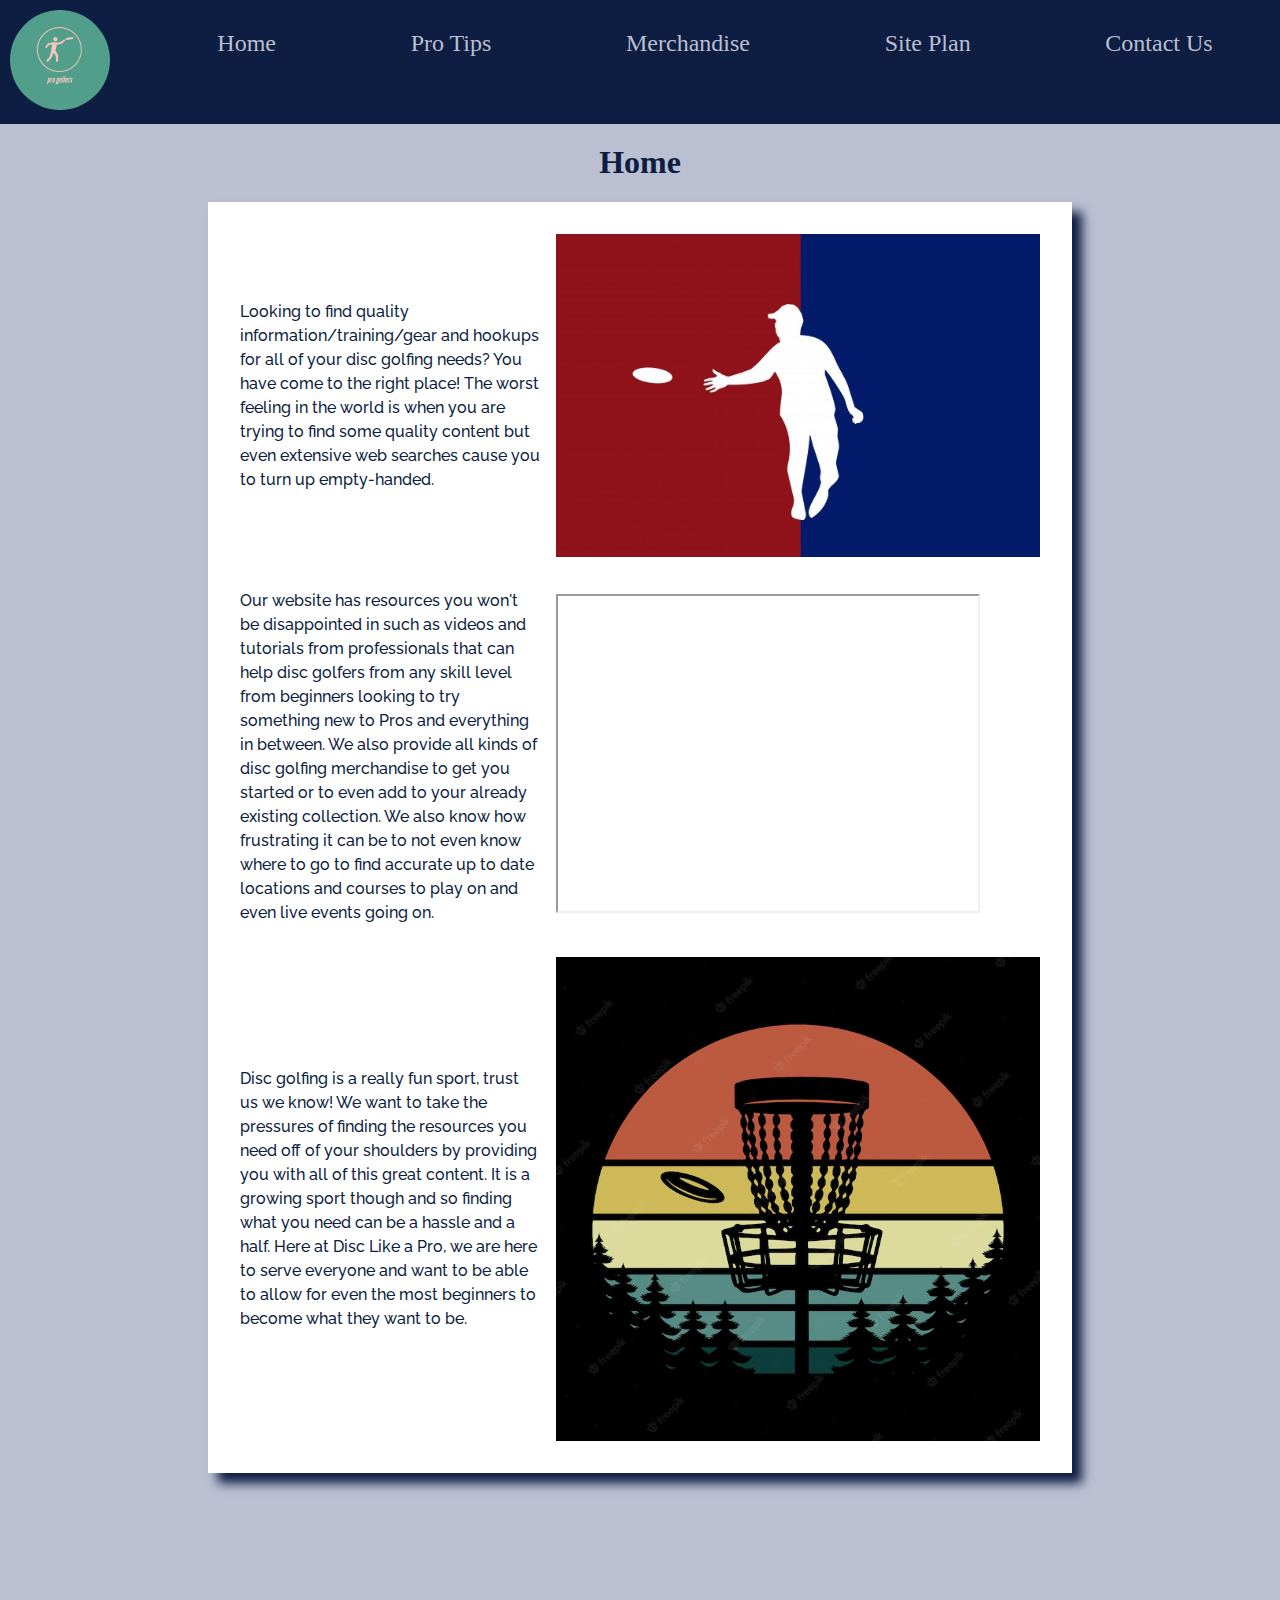
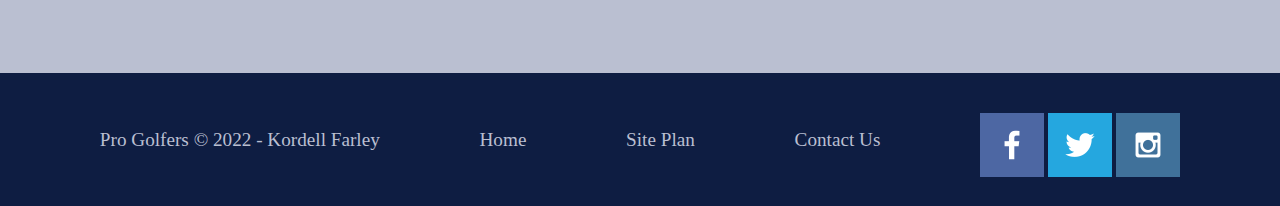
<file: index.html>
<!DOCTYPE html>
<html lang="en">
<head>
    <meta charset="UTF-8">
    <meta http-equiv="X-UA-Compatible" content="IE=edge">
    <meta name="viewport" content="width=device-width, initial-scale=1.0">
    <title>Home</title>
    <link rel="stylesheet" href="styles/styles.css">
</head>
<body>
    <div id="content"></div>
    <header>
        <a id="logo-link" href="index.html">
            <img class="logo" src="images/progolfers-logos.jpeg" alt="Pro Golfers Logo">
        </a>
        <nav>
            <a href="index.html">Home</a>
            <a href="protips.html">Pro Tips</a>
            <a href="merchandise.html">Merchandise</a>
            <a href="site_plan.html">Site Plan</a>
            <a href="contactus.html">Contact Us</a>
        </nav>
    </header>
    <main class="home-grid">
        <section><h1 class="home-title">Home</h1></section>
        <section class="msg">
            <p>Looking to find quality information/training/gear and hookups for all of your disc golfing needs? You have come to the right place!
            The worst feeling in the world is when you are trying to find some quality content but even extensive web searches cause you to turn up empty-handed.
            </p>
            <img class="card-img" src="images/frisbee-golf.jpeg" alt="disc logo">
            <p>Our website has resources you won't be disappointed in such as videos and tutorials from professionals that can help disc golfers from any skill level from beginners looking to try something new to Pros and everything in between.
            We also provide all kinds of disc golfing merchandise to get you started or to even add to your already existing collection. We also know how frustrating it can be to not even know where to go to find accurate up to date locations and courses to play on and even live events going on.
            </p>
            <div>
                <iframe width="420" height="315" src="https://www.youtube.com/embed/DXTVIwOQG2M" title="Youtube video player" allow="accelerometer; autoplay; clipboard-write; encrypted-media; gyroscope; picture-in-picture" allowfullscreen></iframe>
            </div>
            <p>Disc golfing is a really fun sport, trust us we know! We want to take the pressures of finding the resources you need off of your shoulders by providing you with all of this great content.
            It is a growing sport though and so finding what you need can be a hassle and a half. Here at Disc Like a Pro, we are here to serve everyone and want to be able to allow for even the most beginners to become what they want to be.
            </p>
            <img class="card-img" src="images/disc-golf-player-funny-disc-golf-retro-vintage-tshirt-design_594005-967.webp" alt=" disc logo2">
        </section>
    </main>
    <footer>
        <p>Pro Golfers &copy; 2022 - Kordell Farley</p>
        <p><a href="index.html">Home</a></p>
        <p><a href="site_plan.html">Site Plan</a></p>
        <p><a href="contactus.html">Contact Us</a></p>
        <div class="socialmedia">
            <a href="https://facebook.com" target="_blank">
                <img src="images/facebook.png" alt="fb icon">
            </a>
            <a href="https://twitter.com" target="_blank">
                <img src="images/twitter.png" alt="twitter icon">
            </a>
            <a href="https://instagram.com" target="_blank">
                <img src="images/instagram.png" alt="instagram icon">
            </a>
        </div>
    </footer>
</body>
</html>
</file>
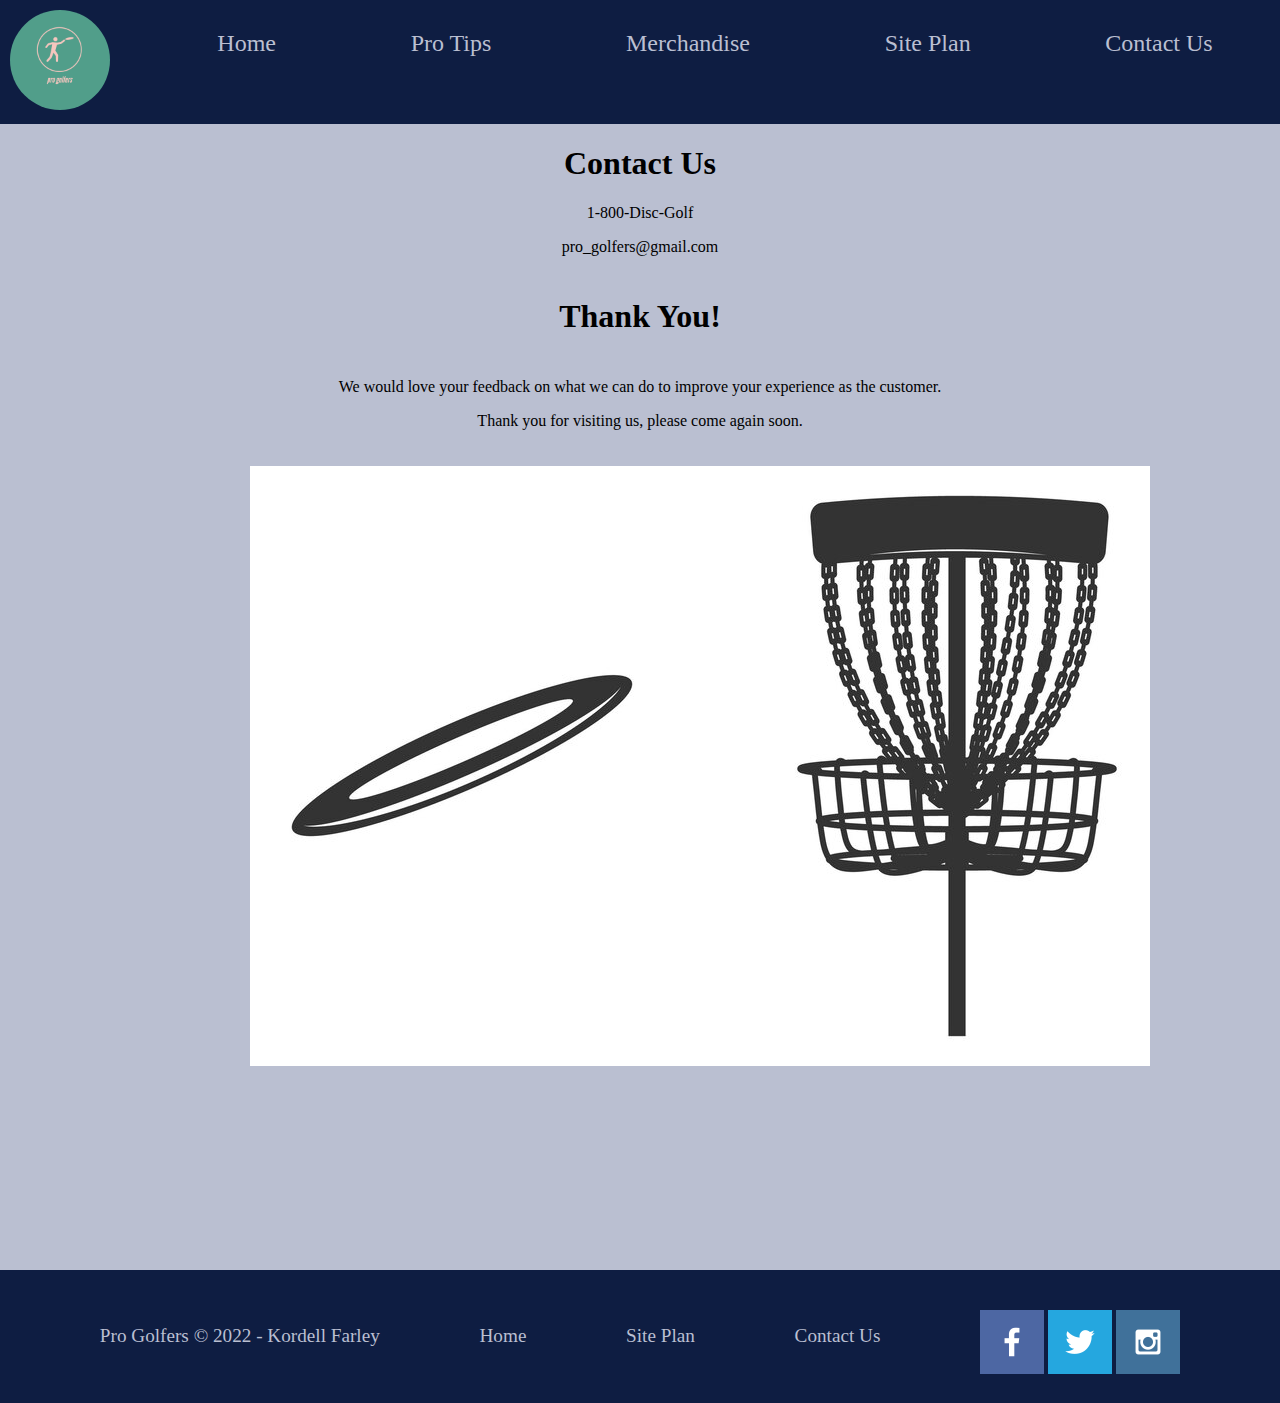
<file: contactus.html>
<!DOCTYPE html>
<html lang="en">
<head>
    <meta charset="UTF-8">
    <meta http-equiv="X-UA-Compatible" content="IE=edge">
    <meta name="viewport" content="width=device-width, initial-scale=1.0">
    <title>Contact Us</title>
    <link rel="stylesheet" href="styles/styles.css">
</head>
<body>
    <div id="content"></div>
    <header>
        <a id="logo-link" href="index.html">
            <img class="logo" src="images/progolfers-logos.jpeg" alt="Pro Golfers Logo">
        </a>
        <nav>
            <a href="index.html">Home</a>
            <a href="protips.html">Pro Tips</a>
            <a href="merchandise.html">Merchandise</a>
            <a href="site_plan.html">Site Plan</a>
            <a href="contactus.html">Contact Us</a>
        </nav>
    </header>
    <main>
        <div>
        <section class="contact">
            <h1>Contact Us</h1>
            <p>1-800-Disc-Golf</p>
            <p>pro_golfers@gmail.com</p>
        </section>
        </div>
        <div>
        <h4>Thank You!</h4>
        <p class="p5">We would love your feedback on what we can do to improve your experience as the customer.</p>
        <p class="p6">Thank you for visiting us, please come again soon.</p>
        </div>
        <div>
            <img class="card-img5" src="images/disc-golf-silhouette-vector-illustration_644416-697.jpeg" alt="pic">
        </div>


    </main>
    <footer>
        <p>Pro Golfers &copy; 2022 - Kordell Farley</p>
        <p><a href="index.html">Home</a></p>
        <p><a href="site_plan.html">Site Plan</a></p>
        <p><a href="contactus.html">Contact Us</a></p>
        <div class="socialmedia">
            <a href="https://facebook.com" target="_blank">
                <img src="images/facebook.png" alt="fb icon">
            </a>
            <a href="https://twitter.com" target="_blank">
                <img src="images/twitter.png" alt="twitter icon">
            </a>
            <a href="https://instagram.com" target="_blank">
                <img src="images/instagram.png" alt="instagram icon">
            </a>
        </div>
    </footer>
</body>
</html>
</file>
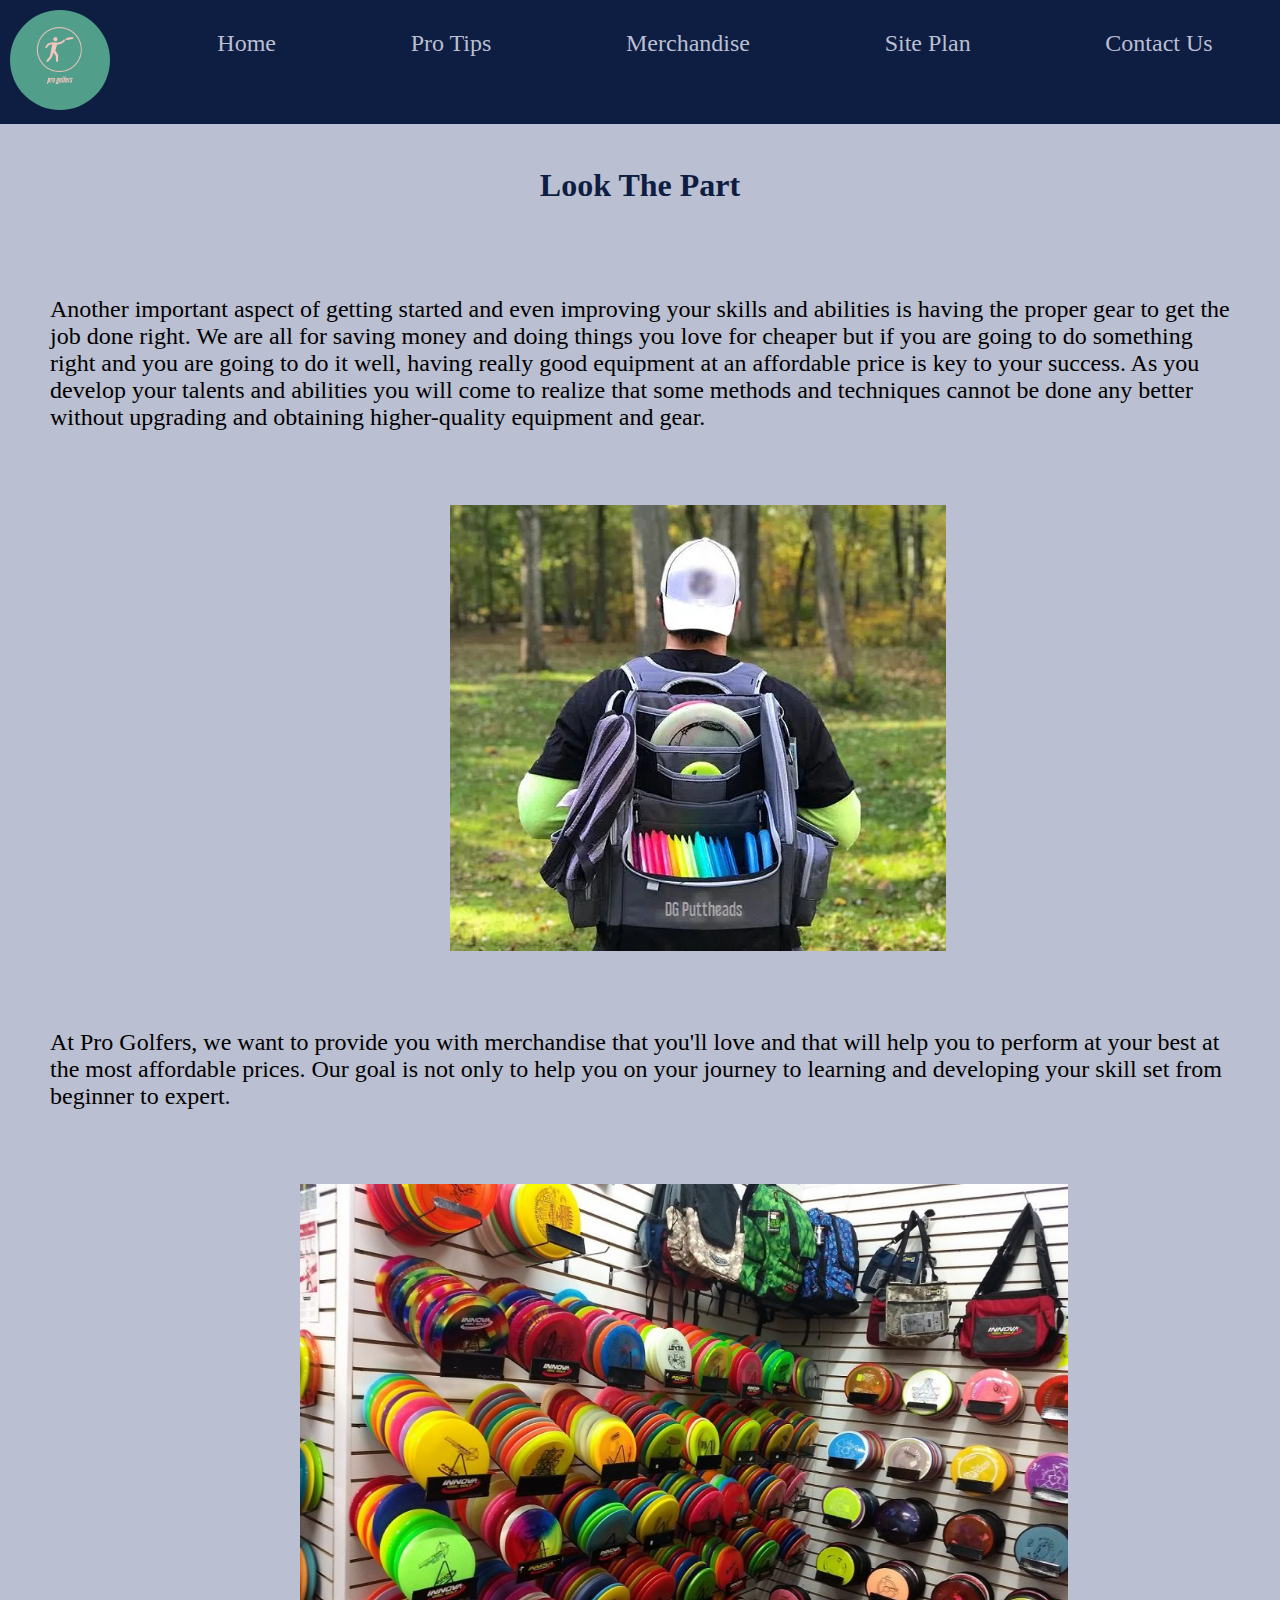
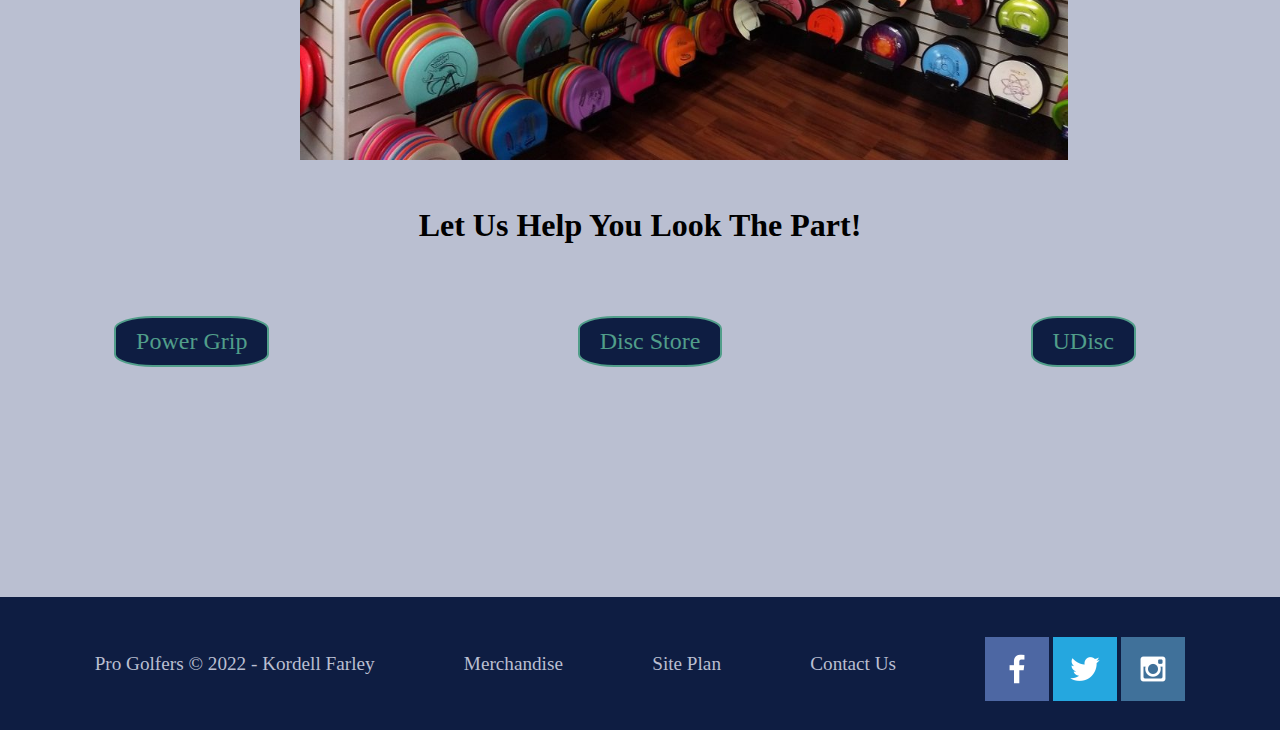
<file: merchandise.html>
<!DOCTYPE html>
<html lang="en">
<head>
    <meta charset="UTF-8">
    <meta http-equiv="X-UA-Compatible" content="IE=edge">
    <meta name="viewport" content="width=device-width, initial-scale=1.0">
    <title>Look The Part</title>
    <link rel="stylesheet" href="styles/styles.css">
</head>
<body>
    <div id="content"></div>
    <header>
        <a id="logo-link" href="index.html">
            <img class="logo" src="images/progolfers-logos.jpeg" alt="Pro Golfers Logo">
        </a>
        <nav>
            <a href="index.html">Home</a>
            <a href="protips.html">Pro Tips</a>
            <a href="merchandise.html">Merchandise</a>
            <a href="site_plan.html">Site Plan</a>
            <a href="contactus.html">Contact Us</a>
        </nav>
    </header>
    <main>
        <section>
            <h4 class="p3-title">Look The Part</h4>
        </section>
        <div>
            <section>
                <p class="p3">Another important aspect of getting started and even improving your skills and abilities is having the proper gear to get the job done right. We are all for saving money and doing things you love for cheaper but if you are going to do something right and you are going to do it well, having really good equipment at an affordable price is key to your success. As you develop your talents and abilities you will come to realize that some methods and techniques cannot be done any better without upgrading and obtaining higher-quality equipment and gear.

                </p>
                <img class="card-img3" src="images/Disc-Golf-Starter-Set.webp" alt="starter set">
            </section>
        </div>
        <div>
            <section>
                <p class="p4">At Pro Golfers, we want to provide you with merchandise that you'll love and that will help you to perform at your best at the most affordable prices. Our goal is not only to help you on your journey to learning and developing your skill set from beginner to expert.

                </p>
                <img class="card-img4" src="images/Disc-Golf-Image-1024x768.jpeg" alt="">
            </section>
        </div>
        <div>
            <section>
                <h4>Let Us Help You Look The Part!</h4>
                <nav>
                <a class="l1" href="https://powergripusa.com/?utm_term=best%20disk%20golf%20discs&utm_campaign=Awareness+Campaign+2022&utm_source=adwords&utm_medium=ppc&hsa_acc=4941756456&hsa_cam=18011786319&hsa_grp=139537530709&hsa_ad=615977104306&hsa_src=g&hsa_tgt=kwd-322710652994&hsa_kw=best%20disk%20golf%20discs&hsa_mt=b&hsa_net=adwords&hsa_ver=3&gclid=CjwKCAiAmuKbBhA2EiwAxQnt71b0TbPv1zXKhNcJWcSFfOrC6Bp1UR9J5SBzIZ8cy1NBN14VXKIRzxoCOMUQAvD_BwE">Power Grip</a>
                <a class="l2" href="https://www.discstore.com/discgolf">Disc Store</a>
                <a class="l3" href="https://udisc.com/blog/post/best-disc-golf-gift-ideas">UDisc</a>
                </nav>
                
            </section>
        </div>
    </main>
    <footer>
        <p>Pro Golfers &copy; 2022 - Kordell Farley</p>
        <p><a href="merchandise.html">Merchandise</a></p>
        <p><a href="site_plan.html">Site Plan</a></p>
        <p><a href="contactus.html">Contact Us</a></p>
        <div class="socialmedia">
            <a href="https://facebook.com" target="_blank">
                <img src="images/facebook.png" alt="fb icon">
            </a>
            <a href="https://twitter.com" target="_blank">
                <img src="images/twitter.png" alt="twitter icon">
            </a>
            <a href="https://instagram.com" target="_blank">
                <img src="images/instagram.png" alt="instagram icon">
            </a>
        </div>
    </footer>
</body>
</html>
</file>
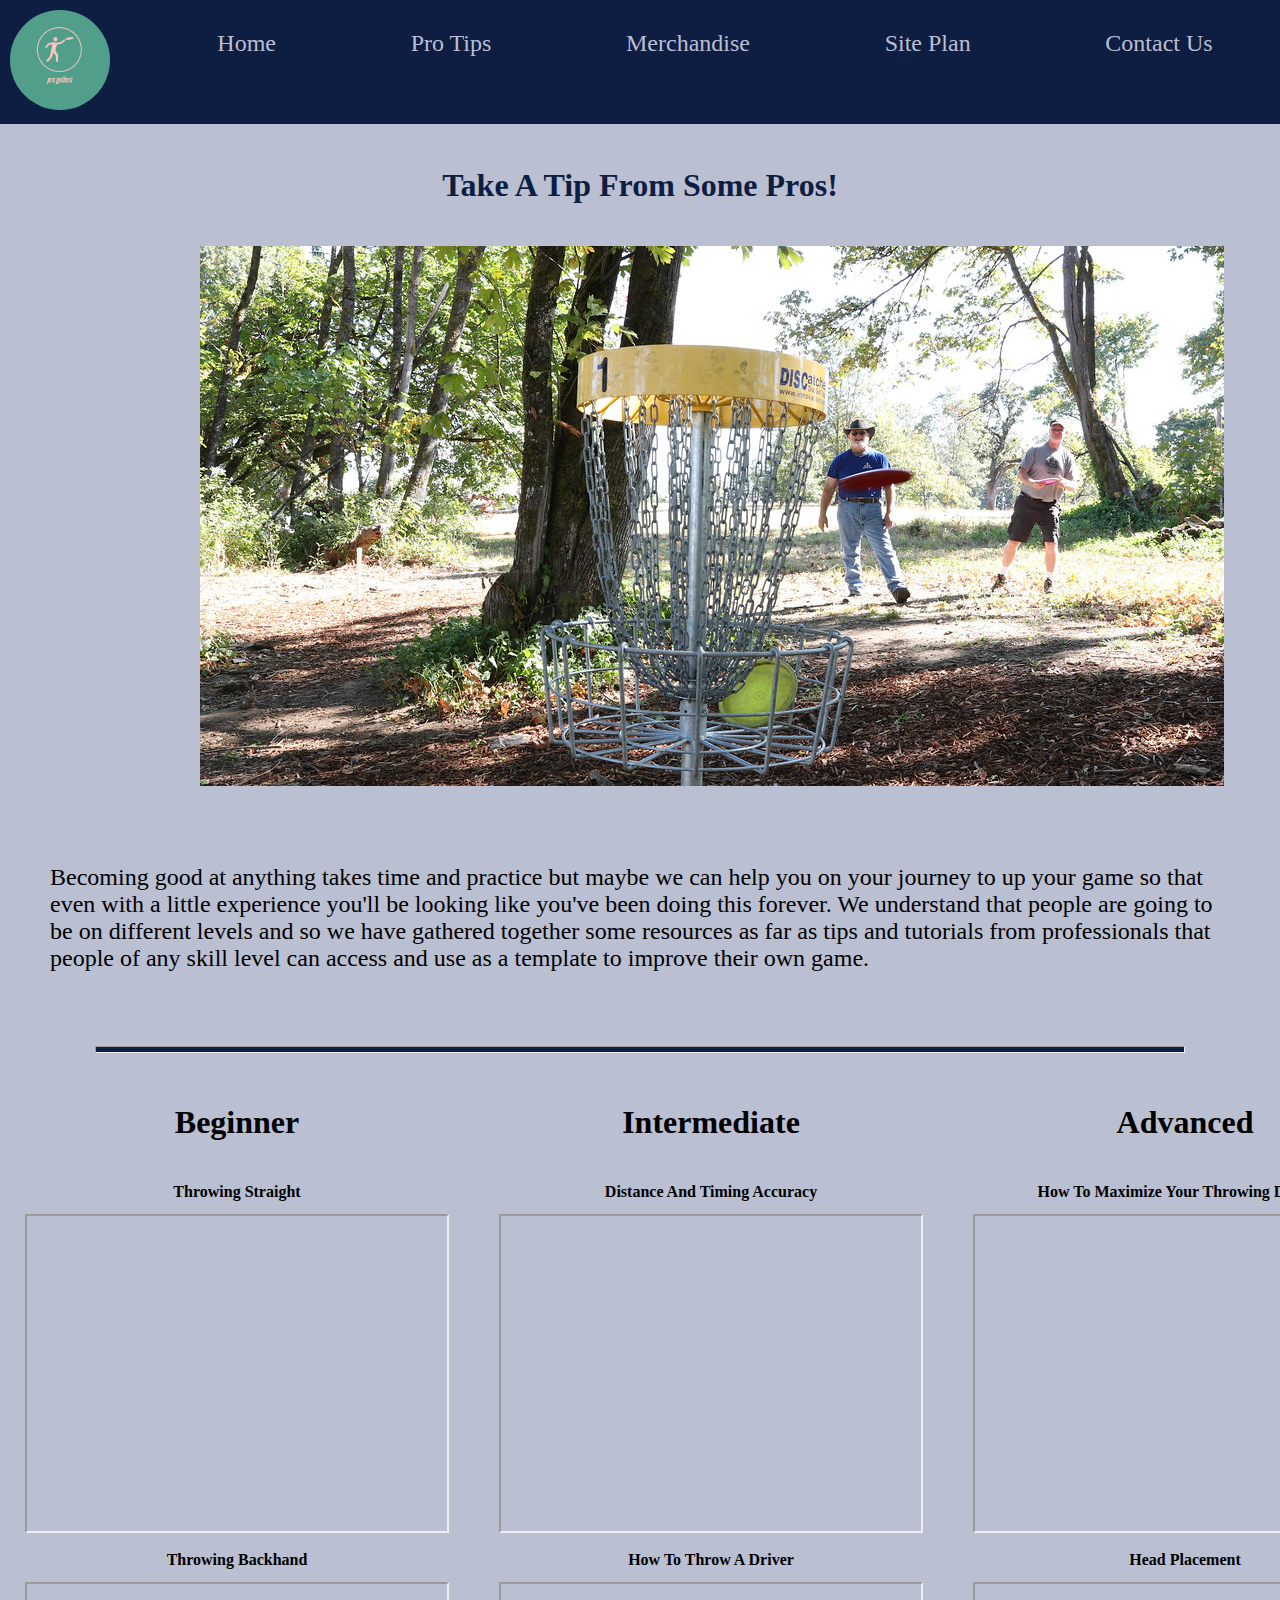
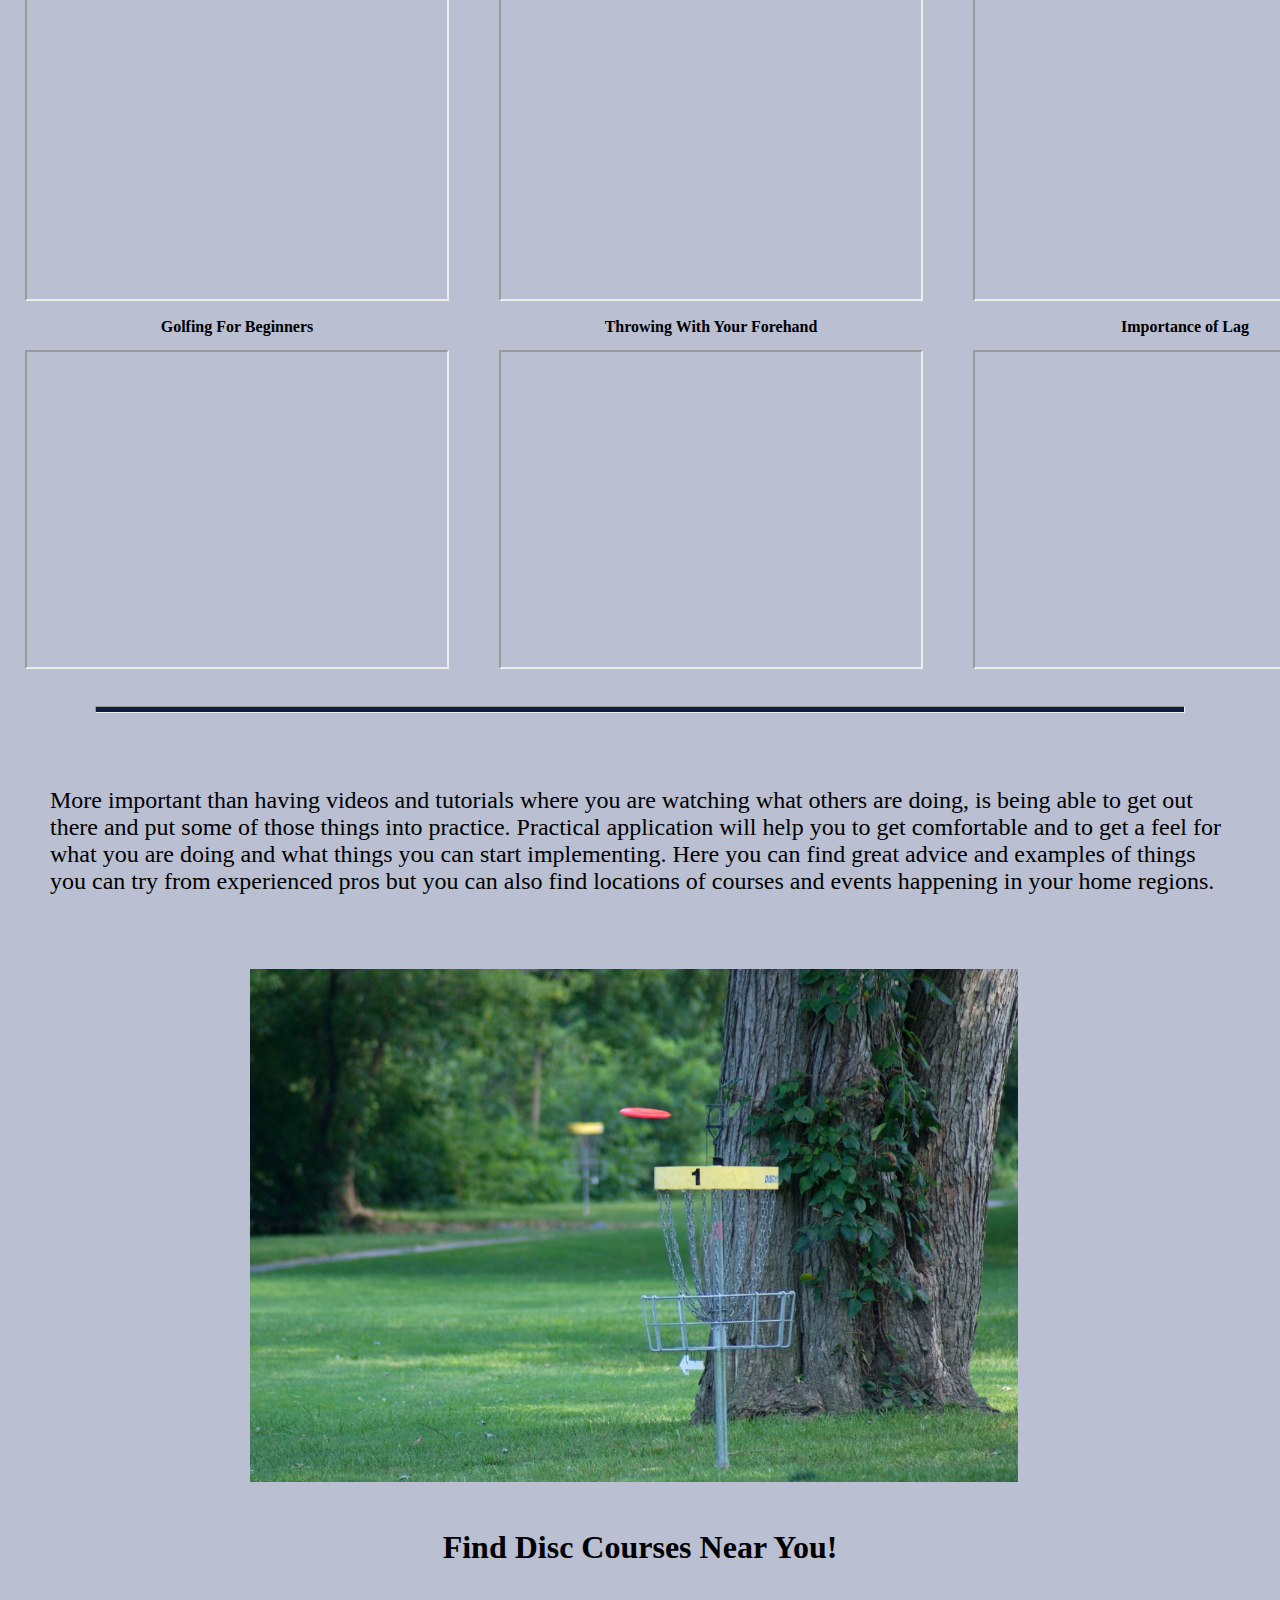
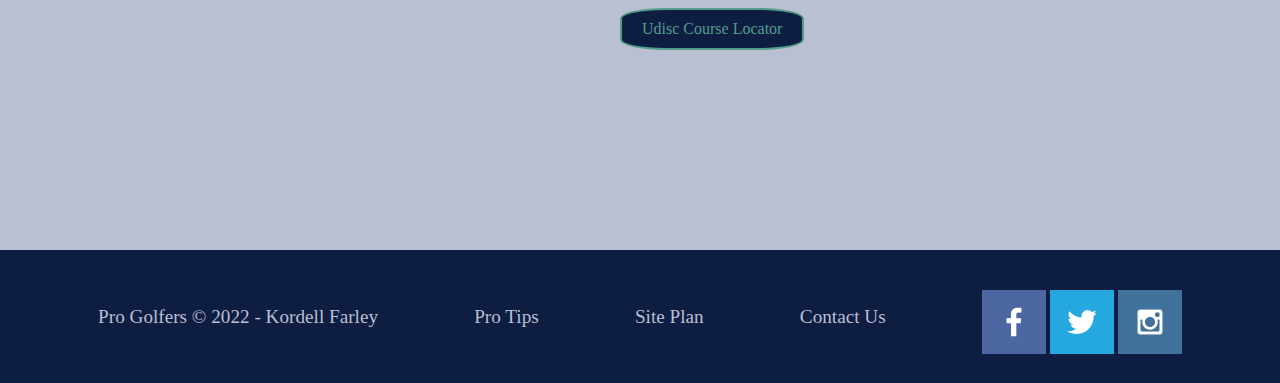
<file: protips.html>
<!DOCTYPE html>
<html lang="en">
<head>
    <meta charset="UTF-8">
    <meta http-equiv="X-UA-Compatible" content="IE=edge">
    <meta name="viewport" content="width=device-width, initial-scale=1.0">
    <title>Pro Tips</title>
    <link rel="stylesheet" href="styles/styles.css">
</head>
<body>
    <div id="content"></div>
    <header>
        <a id="logo-link" href="index.html">
            <img class="logo" src="images/progolfers-logos.jpeg" alt="Pro Golfers Logo">
        </a>
        <nav>
            <a href="index.html">Home</a>
            <a href="protips.html">Pro Tips</a>
            <a href="merchandise.html">Merchandise</a>
            <a href="site_plan.html">Site Plan</a>
            <a href="contactus.html">Contact Us</a>
        </nav>
    </header>
    <div>
        <h4 class="p2-title">Take A Tip From Some Pros!</h4>
    </div>
    <main>
        <div>
            <img class="card-img1" src="images/36865015373_c35010e5f7_b.jpeg" alt="liveshot1">
        </div>
        <div>
        <section>
            <p class="p1">Becoming good at anything takes time and practice but maybe we can help you on your journey to up your game so that even with a little experience you'll be looking like you've been doing this forever.

                We understand that people are going to be on different levels and so we have gathered together some resources as far as tips and tutorials from professionals that people of any skill level can access and use as a template to improve their own game.    
            </p>
        </section>
        </div>
        <hr>
        <div class="p2-grid">
        <div>
        <section class="s1">
            <h4>Beginner</h4>
            <h2>Throwing Straight</h2>
            <div class="v1"><iframe width="420" height="315" src="https://www.youtube.com/embed/RiuyaSCaUQU" title="Youtube video player" allow="accelerometer; autoplay; clipboard-write; encrypted-media; gyroscope; picture-in-picture" allowfullscreen></iframe></div>
            <h2>Throwing Backhand</h2>
            <div class="v2"><iframe width="420" height="315" src="https://www.youtube.com/embed/RgVGkgnBxuM" title="Youtube video player" allow="accelerometer; autoplay; clipboard-write; encrypted-media; gyroscope; picture-in-picture" allowfullscreen></iframe></div>
            <h2>Golfing For Beginners</h2>
            <div class="v3"><iframe width="420" height="315" src="https://www.youtube.com/embed/T7Buk1Hn8jM" title="Youtube video player" allow="accelerometer; autoplay; clipboard-write; encrypted-media; gyroscope; picture-in-picture" allowfullscreen></iframe></div>
        </section>
        </div>
        <div>
        <section class="s2">
            <h4>Intermediate</h4>
            <h2>Distance And Timing Accuracy</h2>
            <div><iframe width="420" height="315" src="https://www.youtube.com/embed/5ODXZseiUCs" title="Youtube video player" allow="accelerometer; autoplay; clipboard-write; encrypted-media; gyroscope; picture-in-picture" allowfullscreen></iframe></div>
            <h2>How To Throw A Driver</h2>
            <div><iframe width="420" height="315" src="https://www.youtube.com/embed/1SRa1hc8NAI" title="Youtube video player" allow="accelerometer; autoplay; clipboard-write; encrypted-media; gyroscope; picture-in-picture" allowfullscreen></iframe></div>
            <h2>Throwing With Your Forehand</h2>
            <div><iframe width="420" height="315" src="https://www.youtube.com/embed/wK0x5t36XMU" title="Youtube video player" allow="accelerometer; autoplay; clipboard-write; encrypted-media; gyroscope; picture-in-picture" allowfullscreen></iframe></div>
        </section>
        </div>
        <div>
        <section class="s3">
            <h4>Advanced</h4>
            <h2>How To Maximize Your Throwing Distance</h2>
            <div><iframe width="420" height="315" src="https://www.youtube.com/embed/pay_pKkjG10" title="Youtube video player" allow="accelerometer; autoplay; clipboard-write; encrypted-media; gyroscope; picture-in-picture" allowfullscreen></iframe></div>
            <h2>Head Placement</h2>
            <div><iframe width="420" height="315" src="https://www.youtube.com/embed/Yv7YvbxcQy8" title="Youtube video player" allow="accelerometer; autoplay; clipboard-write; encrypted-media; gyroscope; picture-in-picture" allowfullscreen></iframe></div>
            <h2>Importance of Lag</h2>
            <div><iframe width="420" height="315" src="https://www.youtube.com/embed/YeJnabM2PFY" title="Youtube video player" allow="accelerometer; autoplay; clipboard-write; encrypted-media; gyroscope; picture-in-picture" allowfullscreen></iframe></div>
        </section>
        </div>
        </div>
        <hr>
        <div>
            <section>
                <div>
                    <p class="p2">More important than having videos and tutorials where you are watching what others are doing, is being able to get out there and put some of those things into practice. Practical application will help you to get comfortable and to get a feel for what
        
                        you are doing and what things you can start implementing. Here you can find great advice and examples of things you can try from experienced pros but you can also find locations of courses and events happening in your home regions.
                        
                    </p>
                </div>
            </section>
        </div>
        <div>
            <img class="card-img2" src="images//Creekside_Disc_Golf_-_1023296199.jpeg" alt="loveshot2">
        </div>
        <div>
            <section>
                <h4>Find Disc Courses Near You!</h4>
                <a class="course-locator" href="https://udisc.com/courses">Udisc Course Locator</a>
            </section>
        </div>
        

    </main>
    <footer>
        <p>Pro Golfers &copy; 2022 - Kordell Farley</p>
        <p><a href="protips.html">Pro Tips</a></p>
        <p><a href="site_plan.html">Site Plan</a></p>
        <p><a href="contactus.html">Contact Us</a></p>
        <div class="socialmedia">
            <a href="https://facebook.com" target="_blank">
                <img src="images/facebook.png" alt="fb icon">
            </a>
            <a href="https://twitter.com" target="_blank">
                <img src="images/twitter.png" alt="twitter icon">
            </a>
            <a href="https://instagram.com" target="_blank">
                <img src="images/instagram.png" alt="instagram icon">
            </a>
        </div>
    </footer>
</body>
</html>
</file>
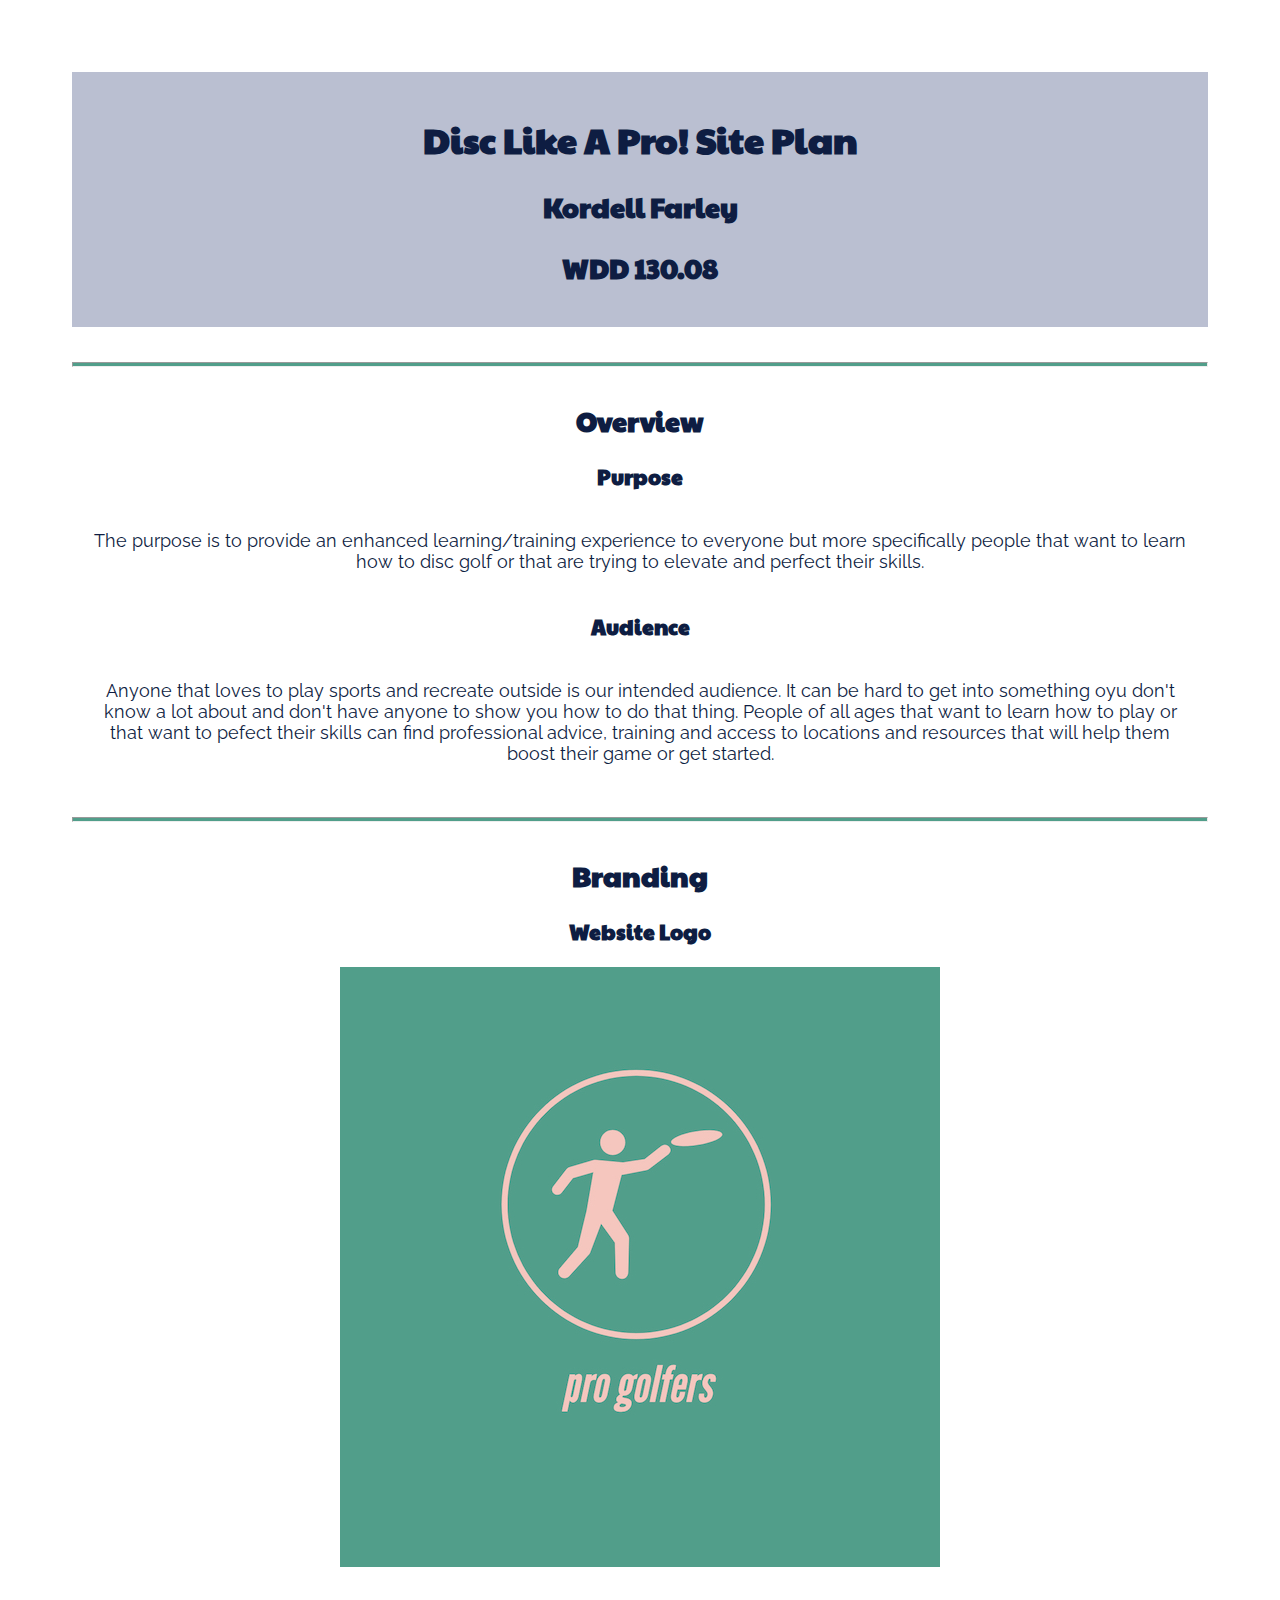
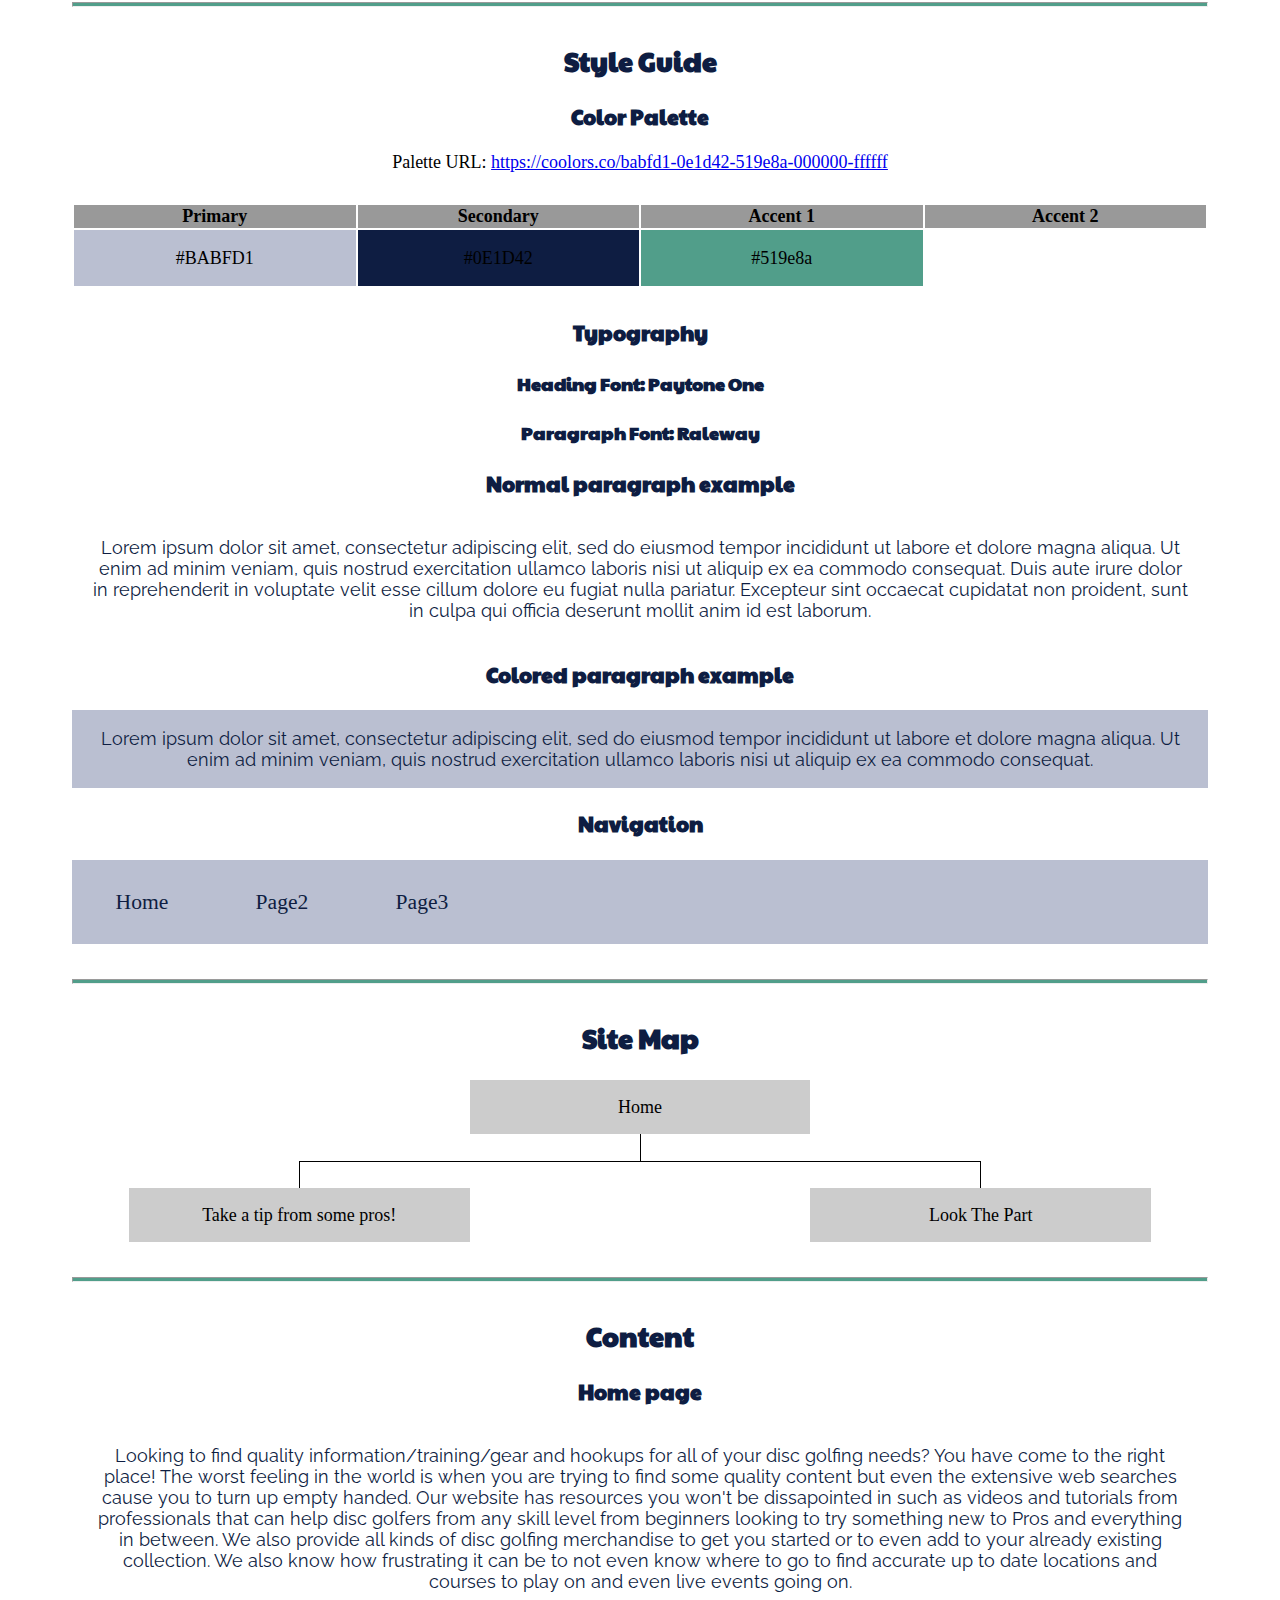
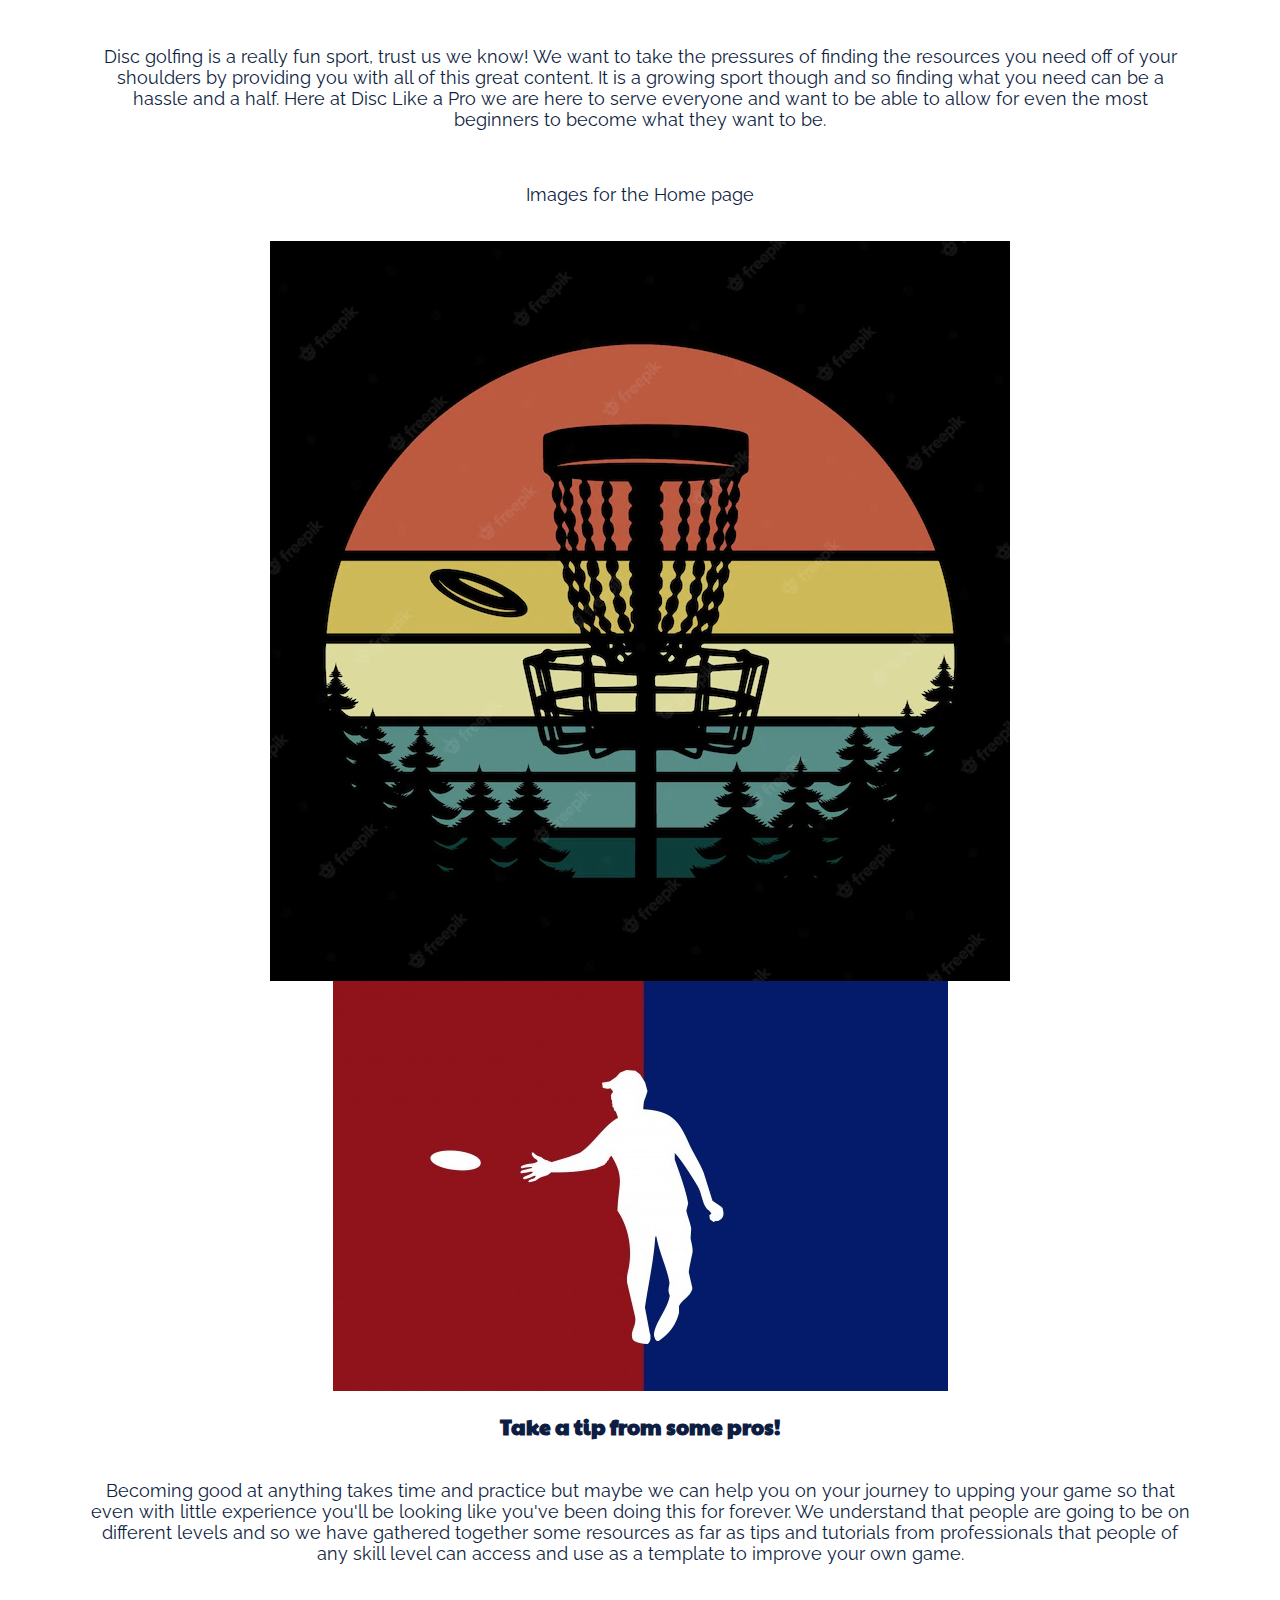
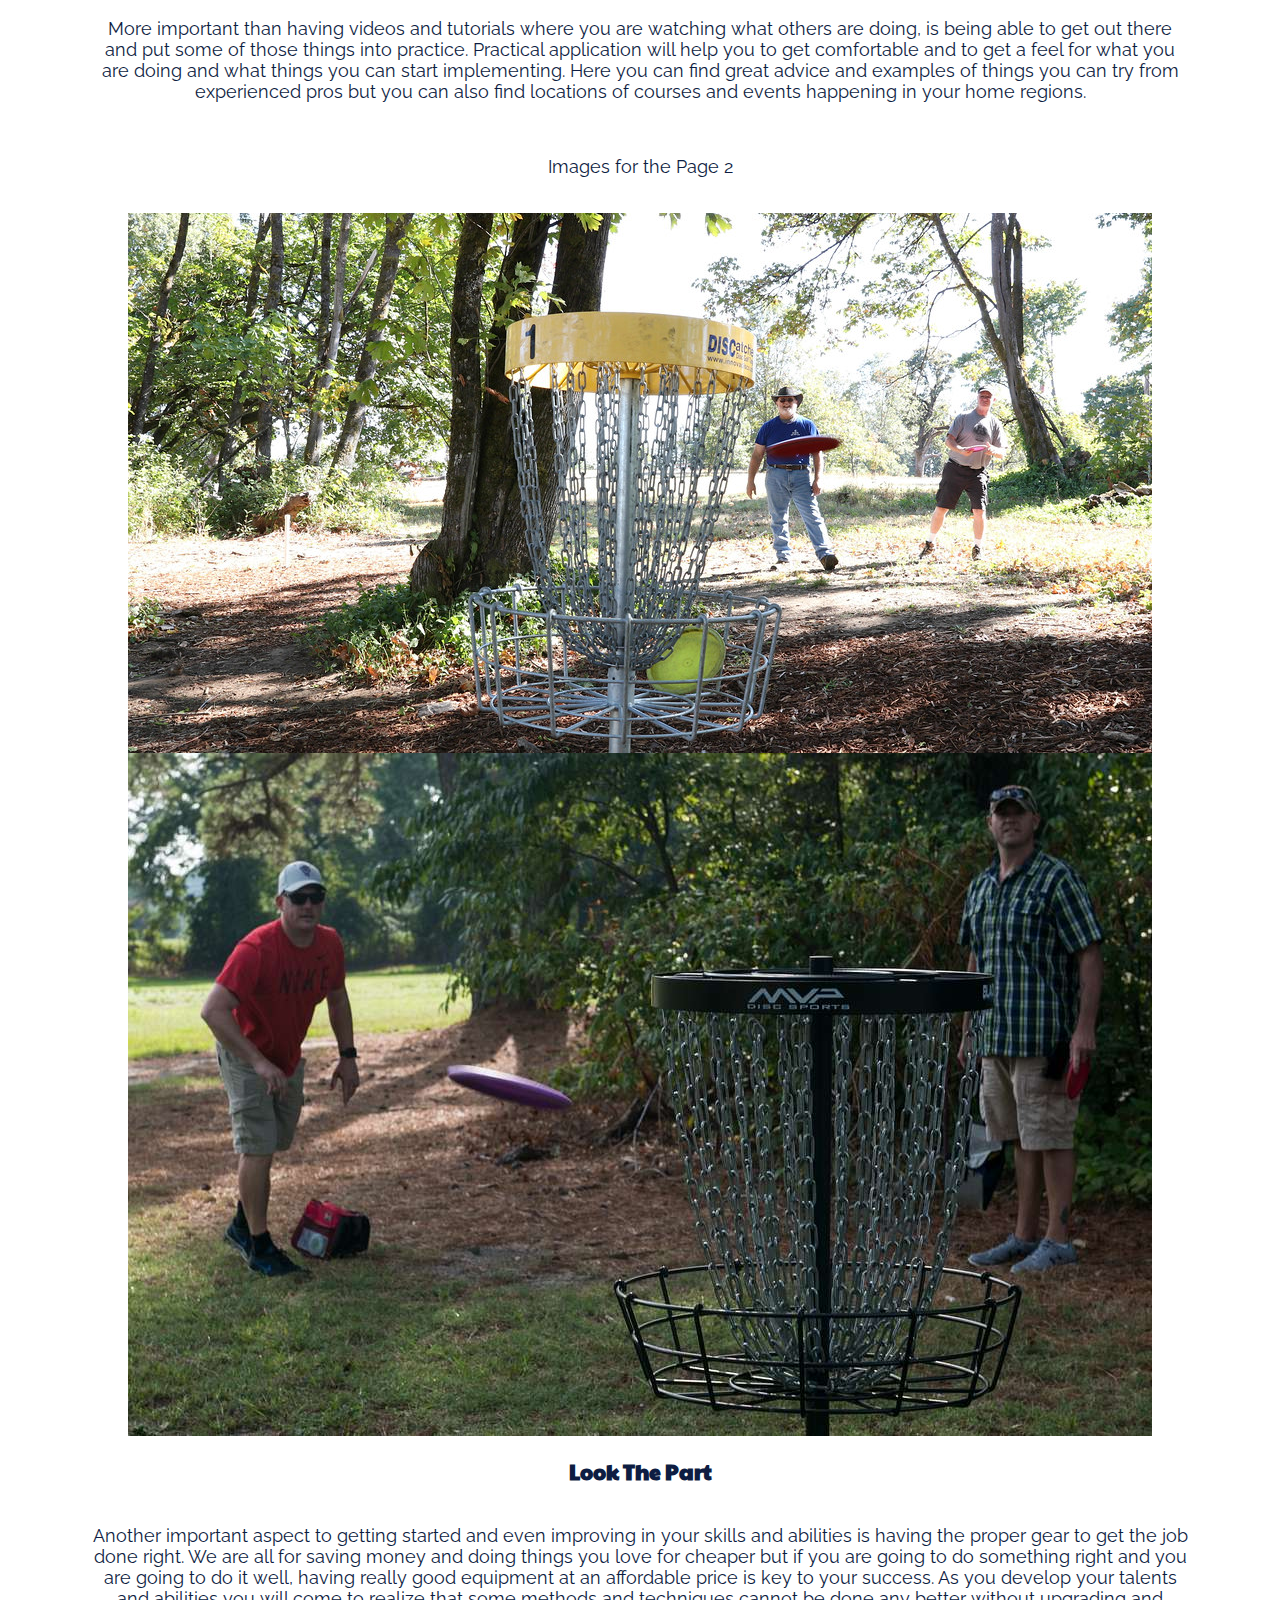
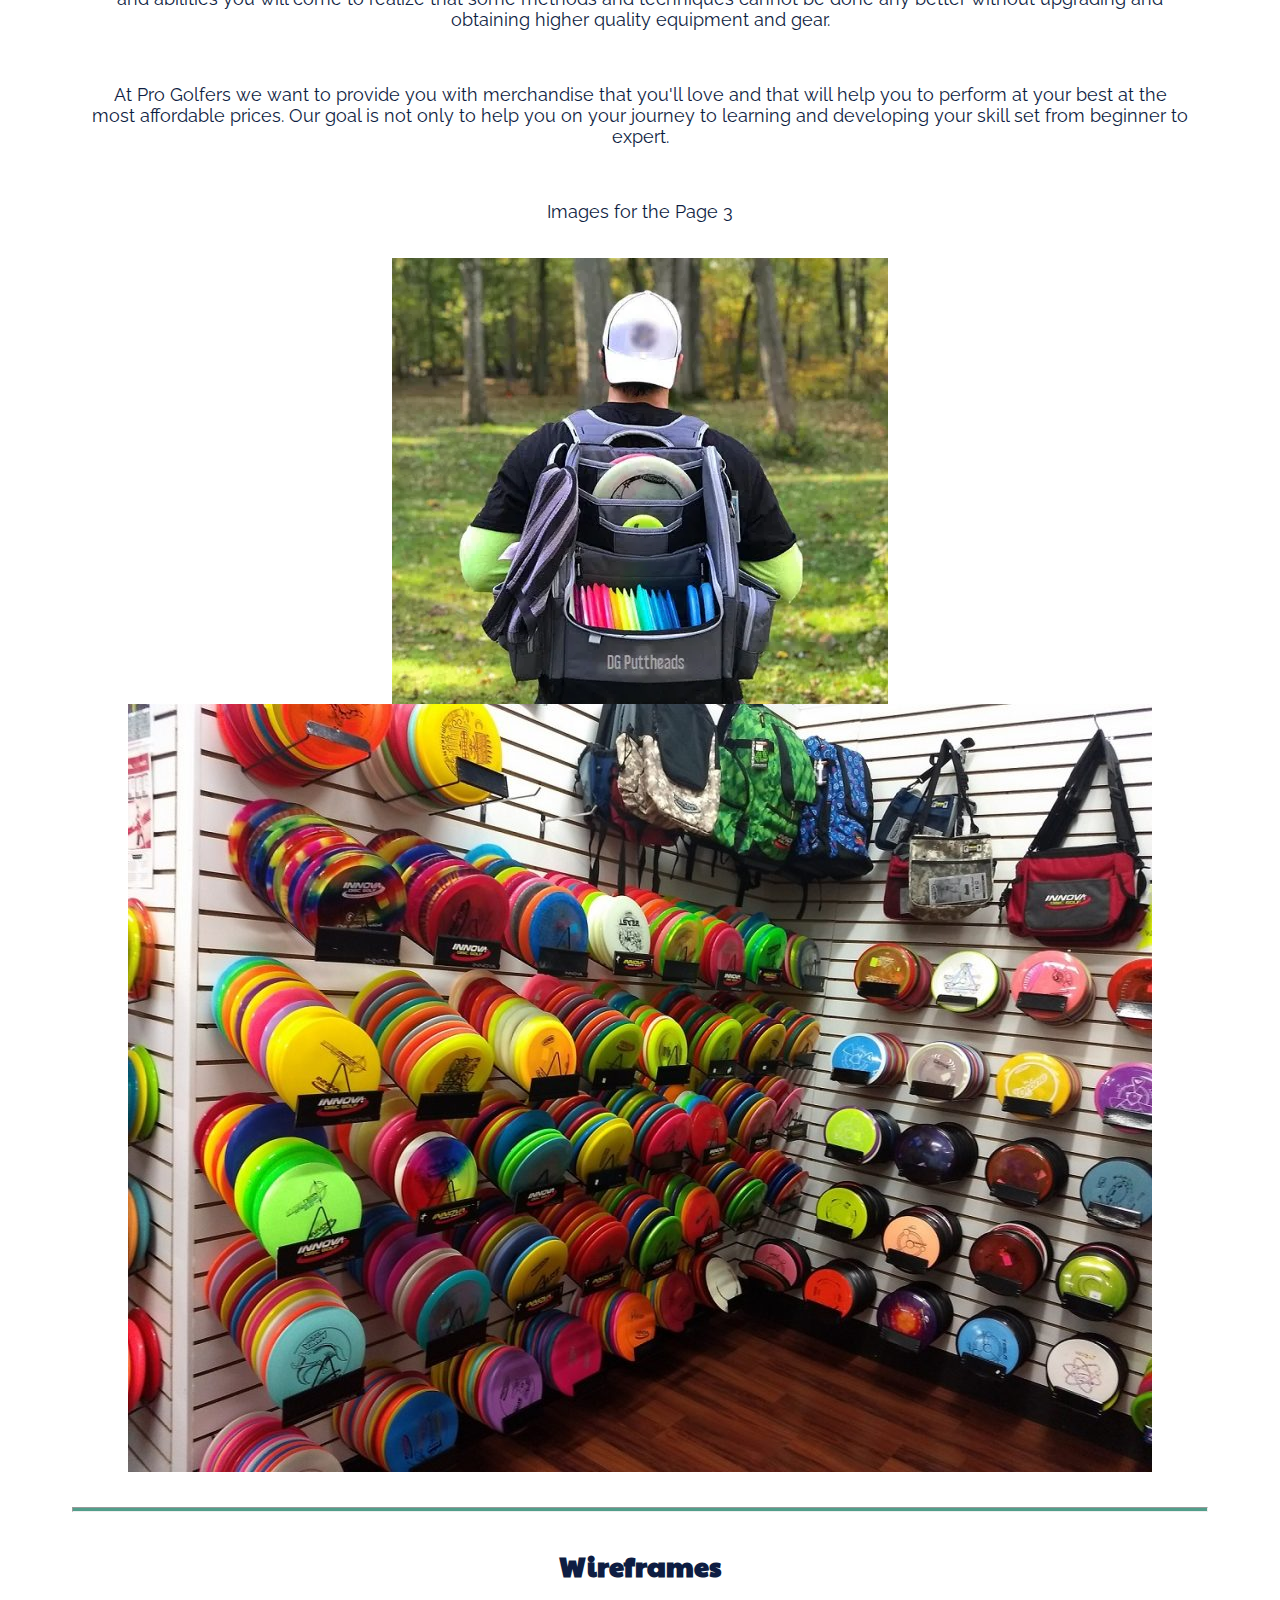
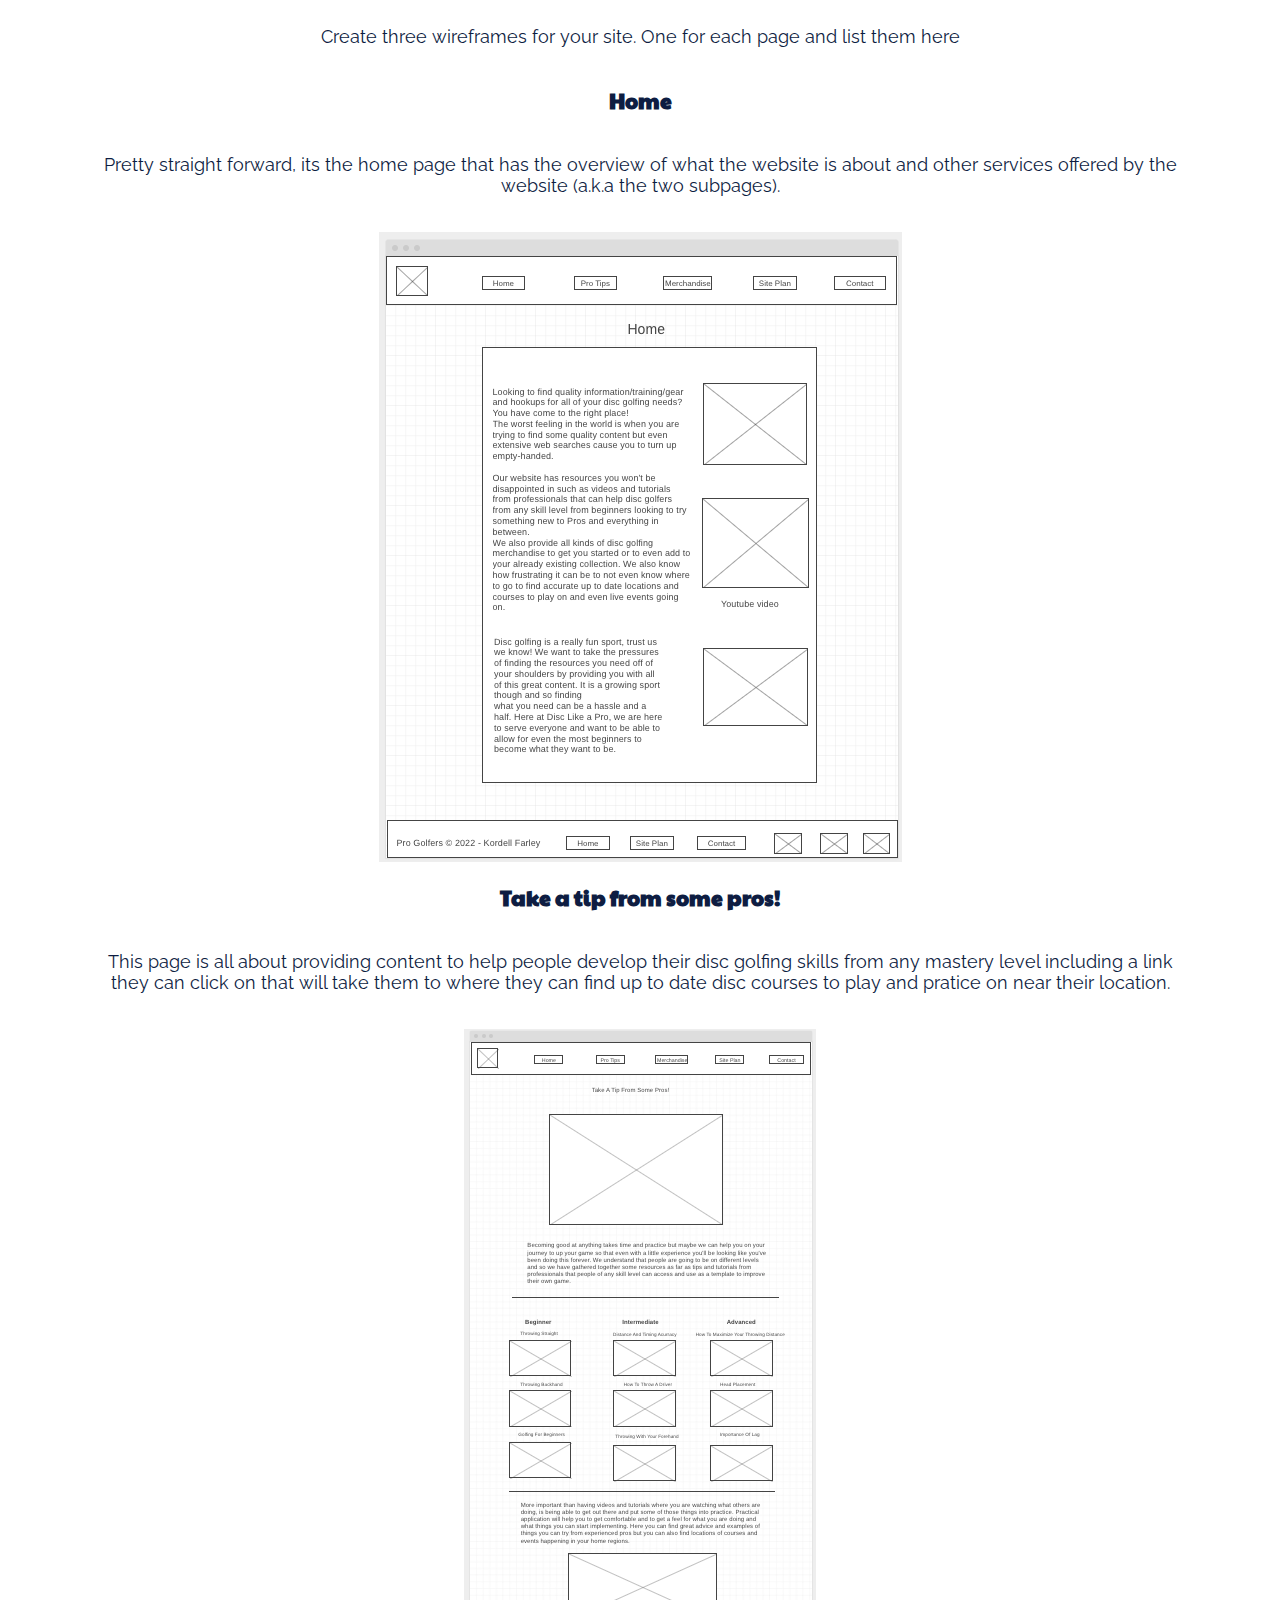
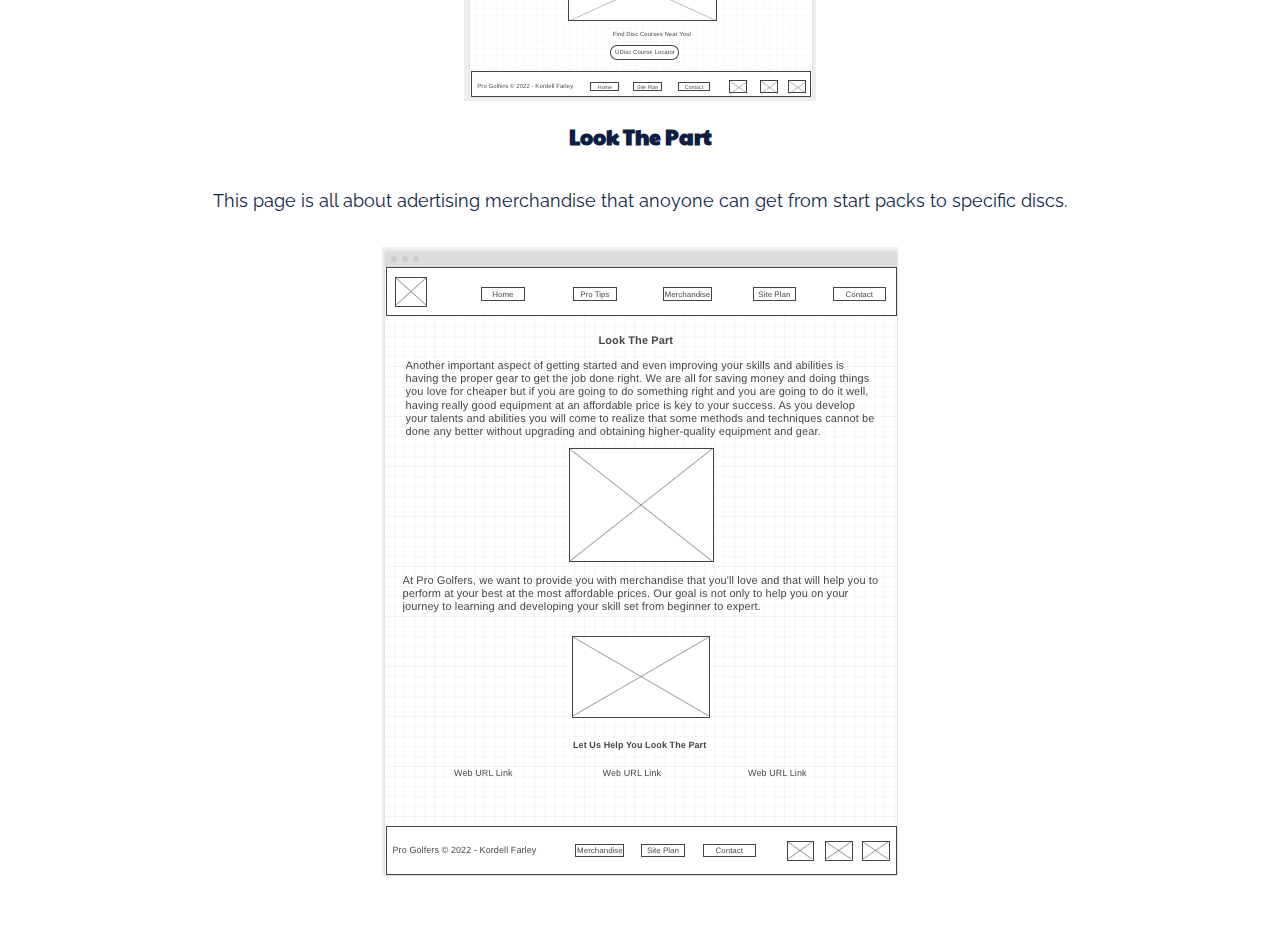
<file: site_plan.html>
<!DOCTYPE html>
<html lang="en-us">
    
  <head>
    <meta charset="utf-8">
    <title>Site Plan</title>
    <link type="text/css" rel="stylesheet" href="styles/site-plan.css">
  </head>

  <body>
    <header>
      <h1>Disc Like A Pro! Site Plan</h1>
      <h2>Kordell Farley</h2>
      <h2>WDD 130.08</h2>
      <!-- In the header above, add the name or your site, your name and class number. For example if you are in section 3 you would put WDD 130.03 -->
    </header>
    <main>

      <!-- ------------------------Steps 2-3------------------------------ -->
      <hr>
      <h2>Overview</h2>
      <h3>Purpose</h3>
      <p>The purpose is to provide an enhanced learning/training experience to everyone but more specifically people that want to learn how to disc golf or that are trying to elevate and perfect their skills. </p>  <!-- change this -->


      <h3>Audience</h3>
      <p>Anyone that loves to play sports and recreate outside is our intended audience. It can be hard to get into something oyu don't know a lot about and don't have anyone to show you how to do that thing. People of all ages that want to learn how to play or that want to pefect their skills can find professional advice, training and access to locations and resources that will help them boost their game or get started.</p>  <!-- change this -->

      <hr>
      <h2>Branding</h2>
      <h3>Website Logo</h3>
      <!-- Replace this with some sort of logo for your site.  A logo can be as simple as the name of your site in a nice font :) -->
      <img src="images/pro golfers-logos.jpeg" alt="Logo image">
      <hr>
      <h2>
        Style Guide
      </h2>

      <!-- ------------------------Steps 4-8------------------------------ -->

      <h3>
        Color Palette
      </h3>
      <!--  The colors you choose for a website are one of the most important decisions you will make. Follow the instructions on the activity in iLearn then return and replace the color codes below with the hex color codes (the 6 digit numbers that show at the bottom of each color) for the colors you have chosen below.  You should have at least 2 colors but do not have to fill in all 4 if you do not need them.  -->

      <!-- Copy and paste the URL to your finished palette below Make sure to paste it into both spots -->
      Palette URL: <a href="https://coolors.co/babfd1-0e1d42-519e8a-000000-ffffff" target="_blank">https://coolors.co/babfd1-0e1d42-519e8a-000000-ffffff</a>


      <table class="colors">
        <tr><th>Primary</th><th>Secondary</th><th>Accent 1</th><th>Accent 2</th></tr>
        <!-- Replace the numbers in the boxes below with your hex color codes. Then switch to the site-plan.css file and change your colors there as well. -->
        <tr><td class="primary">#BABFD1</td><td class="secondary">#0E1D42</td><td class="accent1">#519e8a</td><td class="accent2"></td></tr>
      </table>

      <!-- ------------------------Step 9------------------------------ -->

      <h3>
        Typography
      </h3>
      <!-- Choose a font for your paragraphs (body copy) and headlines. What font(s) have you chosen? Why did you choose what you did?  Make sure to review the list of web safe fonts at W3Schools.org as a starting point.  Think also about which of your colors above you might use for background and font colors. -->

      <h4>
        Heading Font: Paytone One  <!-- change this -->
      </h4>
      <h4>
        Paragraph Font: Raleway  <!-- change this -->
      </h4>
      <h3>
        Normal paragraph example
      </h3>
      <p>
        Lorem ipsum dolor sit amet, consectetur adipiscing elit, sed do eiusmod tempor incididunt ut labore et dolore magna aliqua. Ut enim ad minim veniam, quis nostrud exercitation ullamco laboris nisi ut aliquip ex ea commodo consequat. Duis aute irure dolor in reprehenderit in voluptate velit esse cillum dolore eu fugiat nulla pariatur. Excepteur sint occaecat cupidatat non proident, sunt in culpa qui officia deserunt mollit anim id est laborum.
      </p>
      <h3>
        Colored paragraph example
      </h3>
      <p class="colored">
        Lorem ipsum dolor sit amet, consectetur adipiscing elit, sed do eiusmod tempor incididunt ut labore et dolore magna aliqua. Ut enim ad minim veniam, quis nostrud exercitation ullamco laboris nisi ut aliquip ex ea commodo consequat. 
      </p>

      <!-- ------------------------Step 10------------------------------ -->

      <h3>
        Navigation
      </h3>
      <!-- Think about how you want your navigation bar to look. In the site-plan.css file change the colors to your colors to get the look you desire. --> 
      <nav>
        <a href="#">Home</a>
        <a href="#">Page2</a>
        <a href="#">Page3</a>
      </nav>
      <hr>
      <h2>
        Site Map
      </h2>
      <div class="sitemap">
        <div class="sm-home">
          Home
        </div>
        <div class="sm-page2">
          Take a tip from some pros! <!-- change this -->
        </div>
        <div class="sm-page3">
          Look The Part  <!-- change this -->
        </div>

        <div class="top">
          &nbsp;
        </div>
        <div class="left">
          &nbsp;
        </div>
        <div class="right">
          &nbsp;
        </div>

      </div>

      <!-- --------Content Section -------------- -->
      <hr>
      <h2>
        Content
      </h2>
      <h3>Home page</h3>
      <p>
        Looking to find quality information/training/gear and hookups for all of your disc golfing needs? You have come to the right place! 
        The worst feeling in the world is when you are trying to find some quality content but even the extensive web searches cause you to turn up empty handed.
        Our website has resources you won't be dissapointed in such as videos and tutorials from professionals that can help  disc golfers from any skill level from beginners looking to try something new to Pros and everything in between.
        We also provide all kinds of disc golfing merchandise to get you started or to even add to your already existing collection. We also know how frustrating it can be to not even know where to go to find accurate up to date locations 
        and courses to play on and even live events going on.
      </p>
      <p>
        Disc golfing is a really fun sport, trust us we know! We want to take the pressures of finding the resources you need off of your shoulders by providing you with all of this great content. It is a growing sport though and so finding
        what you need can be a hassle and a half. Here at Disc Like a Pro we are here to serve everyone and want to be able to allow for even the most beginners to become what they want to be. 
      </p>
      <p>Images for the Home page</p>
        <img src="images/disc-golf-player-funny-disc-golf-retro-vintage-tshirt-design_594005-967.webp" alt="disc golf graphic">
        <img src="images/frisbee-golf.jpeg" alt="disc golfer graphic">

      </ul>
      <h3>Take a tip from some pros!</h3>
      <p>
        Becoming good at anything takes time and practice but maybe we can help you on your journey to upping your game so that even with little experience you'll be looking like you've been doing this for forever.
        We understand that people are going to be on different levels and so we have gathered together some resources as far as tips and tutorials from professionals that people of any skill level can access and use as a template to improve your own game.
      </p>
      <p>
        More important than having videos and tutorials where you are watching what others are doing, is being able to get out there and put some of those things into practice. Practical application will help you to get comfortable and to get a feel for what 
        you are doing and what things you can start implementing. Here you can find great advice and examples of things you can try from experienced pros but you can also find locations of courses and events happening in your home regions. 
      </p>
      <p>Images for the Page 2</p>
        <img src="images/36865015373_c35010e5f7_b.jpeg" alt="live shot 1">
        <img src="images/two-members-compete-in-a-disk-golf-competition-during-90efef-1024.jpeg" alt="live shot 2">

      </ul>
      <h3>Look The Part</h3>
      <p>
        Another important aspect to getting started and even improving in your skills and abilities is having the proper gear to get the job done right. We are all for saving money and doing things you love for cheaper but if you are going to do something right
        and you are going to do it well, having really good equipment at an affordable price is key to your success. As you develop your talents and abilities you will come to realize that some methods and techniques cannot be done any better without upgrading and
        obtaining higher quality equipment and gear.
      </p>
      <p>
        At Pro Golfers we want to provide you with merchandise that you'll love and that will help you to perform at your best at the most affordable prices. Our goal is not only to help you on your journey to learning and developing your skill set from beginner to expert. 
        
      </p>
      <p>Images for the Page 3</p>
        <img src="images/Disc-Golf-Starter-Set.webp" alt="disc backpack">
        <img src="images/Disc-Golf-Image-1024x768.jpeg" alt="disc display">

      </ul>
      <hr>
      <h2>
        Wireframes
      </h2>
      <p>
        Create three wireframes for your site. One for each page and list them here</p>

      <h3>Home</h3>
      <p>         
        Pretty straight forward, its the home page that has the overview of what the website is about and other services offered by the website (a.k.a the two subpages).
      </p>
      <img src="images/Screen Shot 2022-11-29 at 8.39.16 PM.png" alt="home page wireframe">

      <h3>Take a tip from some pros!</h3>
      <p>         
        This page is all about providing content to help people develop their disc golfing skills from any mastery level including a link they can click on that will take them to where they can find up to date disc courses to play and pratice on near their location.
      </p>
      <img src="images/Screen Shot 2022-12-03 at 11.35.37 AM.png" alt="page 2 wireframe">

      <h3>Look The Part</h3>
      <p>         
        This page is all about adertising merchandise that anoyone can get from start packs to specific discs.
      </p>
      <img src="images/Screen Shot 2022-12-08 at 2.23.21 PM.png" alt="page 3 wireframe">
    </main>
  </body>

</html>
</file>
<file: styles/styles.css>
@import url('https://fonts.googleapis.com/css2?family=Paytone+One&family=Raleway:wght@200&display=swap');

#content{
    max-width: 1600px;
    margin: 0 auto;
}
body{
    margin: 0;
    padding:0;
    background-color:#BABFD1;
}
header{
    display: grid;
    grid-template-columns: 150px auto;
    background-color:#0E1D42;
    padding-bottom: 10px;
}
.logo{
    width: 100px;
    border-radius: 50%;
}
#logo-link{
    padding-top: 10px;
    padding-left: 10px;
}
nav{
    display: flex;
    justify-content: space-around;
   
}
nav a:hover{
    
    text-decoration: underline;
}
nav a{
    text-align: center;
    margin: 30px;
    font-size: 1.5em;
    text-decoration: none;
    color:#BABFD1;
}
main section{
    text-align: left;
}
.home-title{
    margin-top: 20px;
    font-size: 2em;
    text-align: center;
    font-family: 'Paytone';
    color: #0E1D42;
}
.msg{
    line-height: 1.5em;
    padding: 35px;
    margin-top: 110px;
    margin-bottom:110px ;
    box-shadow: 10px 10px 10px #0E1D42;
    display: grid;
    padding: 2rem;
    grid-template-columns: 300px 1fr;
    gap: 1rem;
    align-items: center;
    max-width: 800px;
    margin: 0 auto;
    font: 500 100%/1.5 system-ui;
    background-color: white;
    color:#0E1D42;
}
.msg p{
    font-family:'Raleway';
    font-size: 1em;
}
.card-img{
    max-width: 100%;
    height: auto;
}
footer{
    padding: 25px 50px;
    margin-top: 200px;
    display: flex;
    justify-content: space-around;
    align-items: center;
    background-color:#0E1D42;
}
footer a{
    text-decoration: none;
    color:#BABFD1;
}
footer a:hover{
    background-color:transparent;
}
footer p{
    font-size: 1.2em;
    color:#BABFD1;
}
footer p a:hover{
    text-decoration: underline;
}
footer .socialmedia img{
    padding-top: 15px;
}
/*/page 2 content/*/
.p2-title{
    color: #0E1D42;
    text-align: center;
    font-size: 2em;
}
.p2-grid{
    display: grid;
    grid-template-columns: 1fr 1fr 1fr;
    grid-template-rows: 1fr;
}
.card-img1{
    max-width: 100%;
    height: auto;
    align-self:center;
    padding-left: 200px;
}
.p1{
    padding: 50px;
    font-size: 1.5em;
}
hr {
    width: 85%;
    margin-left: auto;
    margin-right: auto;
    height: 5px;
    background-color: #0E1D42;
  }
.p2{
    padding: 50px;
    font-size: 1.5em;
}
h4{
    font-size: 2em;
    text-align: center;
}
h2{
    font-size: 1em;
    text-align: center;
}
.s1, .s2, .s3{
    margin: 25px;
}
.card-img2{
    max-width: 60%;
    padding-left: 250px;
}
.course-locator{
    background-color: white;
  color: #519e8a;
  border: 2px solid #519e8a;
  background-color: #0E1D42;
  padding: 10px 20px;
  margin-left: 620px;
  text-align: center;
  text-decoration: none;
  display: inline-block;
  border-radius: 25%;
}
/*/ Page 3 Content/*/
.p3-title{
    color: #0E1D42;
    text-align: center;
    font-size: 2em;
}
.p3, .p4{
    padding: 50px;
    font-size: 1.5em;
}
.card-img3{
    max-width: 80%;
    padding-left: 450px;
}
.card-img4{
    max-width: 60%;
    padding-left: 300px;
}
.l1{
    background-color: white;
    color: #519e8a;
    border: 2px solid #519e8a;
    background-color: #0E1D42;
    padding: 10px 20px;
    margin-left: 0px;
    text-align: center;
    text-decoration: none;
    display: inline-block;
    border-radius: 25%;
}
.l2{
    background-color: white;
    color: #519e8a;
    border: 2px solid #519e8a;
    background-color: #0E1D42;
    padding: 10px 20px;
    margin-left: 50px;
    text-align: center;
    text-decoration: none;
    display: inline-block;
    border-radius: 25%;
}
.l3{
    background-color: white;
    color: #519e8a;
    border: 2px solid #519e8a;
    background-color: #0E1D42;
    padding: 10px 20px;
    margin-left: 50px;
    text-align: center;
    text-decoration: none;
    display: inline-block;
    border-radius: 25%;
}
/*/contact us page/*/
.contact{
    text-align: center;
}
.p5, .p6{
    text-align: center;
}
.card-img5{
    padding-left: 250px;
    padding-top: 20px;
}
@media screen and (max-width: 900px) {
    #hero, .home-grid {
        display: block;
        height: auto;
    }
    nav, footer {
        flex-direction: column;
    }
    nav a {
        display: block;
        padding: 15px;
    }
    #hero {
        margin-top: 0;
    }
    #hero-msg {
        margin-top: 0;
    }
    #hero-msg h4 {
        display: none;
    }
    .home-title {
        font-size: 25px;
        color: #6f7364;
    }
    .rivers-card, .camping-card, .rapids-card { 
        margin: 50px auto;
        width: 60%;
    }
    #background {
        display: none;
    }
    .mountains, .msg {
        width: 80%;
        display: block;
        margin: 0 auto;
    }
    footer {
        margin-top: 25px;
    }
}
</file>
<file: styles/site-plan.css>
/* if you are using any Google fonts change the font names below to your fonts. 
Any spaces in your font name should be replaced with a +. 
Fonts are separated by a | */
@import url('https://fonts.googleapis.com/css2?family=Paytone+One&family=Raleway:wght@200&display=swap');

:root {
    /* change the values below to your colors from your palette */
    --primary-color:#BABFD1;
    --secondary-color: #0E1D42;
  --accent1-color: #519e8a;
  --accent2-color: white;

  /* change the values below to your chosen font(s) */
  --heading-font: "Paytone One";
  --paragraph-font: "Raleway";

  /* these colors below should be chosen from among your palette colors above */
  --headline-color-on-white: #0E1D42;  /* headlines on a white background */ 
  --headline-color-on-color: #0E1D42; /* headlines on a colored background */ 
  --paragraph-color-on-white: Black; /* paragraph text on a white background */ 
  --paragraph-color-on-color: #0E1d42; /* paragraph text on a colored background */ 
  --paragraph-background-color: #BABFD1  ;
  --nav-link-color: #0E1D42;
  --nav-background-color: #BABFD1;
  --nav-hover-link-color: white;
  --nav-hover-background-color: #0E1D42;
}


/*  Look around below...but DON'T CHANGE ANYTHING! */

body {
  max-width: 1200px;
  margin: 0 auto;
  padding: 4em;
  font-size: 18px;
  text-align: center;
}
img {
  display: block;
  margin: 0 auto;
}
h1, h2, h3, h4, h5, h6 {
  font-family: var(--heading-font);
  color: var(--headline-color-on-white);
}
h2 {
  text-align: center;
}
hr {
  height: 3px;
  margin: 35px 0;
  background: var(--accent1-color);
}
header {
  padding: 1em;
  text-align: center;
  color: var(--headline-color-on-color);
  background-color: var(--paragraph-background-color);
}
header > h1, header > h2 {
  color: var(--headline-color-on-color);
}

p {
  font-family: var(--paragraph-font);
  color: var(--paragraph-color-on-color);
  padding: 1em;
}
.colors {
  width: 100%;
  min-width: 350px;
  margin: 30px auto;
  text-align: center;
}
.colors th {
  background-color: #999;
}
.colors td{
  width: 25%;
  height: 3em;
}

.primary {
  background-color: var(--primary-color);
}
.secondary {
  background-color: var(--secondary-color);
}
.accent1 {
  background-color: var(--accent1-color);
}
.accent2{
  background-color: var(--accent2-color);
}

p.colored {
  background-color: var(--paragraph-background-color);
  color: var(--paragraph-color-on-color);
}

nav {
  background-color: var(--nav-background-color);
  line-height: 3em;
  text-align: center;
  font-size: 1.2em;
}
nav  {
  list-style-type: none;
  display: flex;

}
nav a {
  padding:1em;
  min-width: 120px;
  text-decoration: none;
  padding: 10px;

}
nav a:link, nav a:visited {
  color: var(--nav-link-color);
}
nav a:hover {
  color: var(--nav-hover-link-color);
  background-color: var(--nav-hover-background-color);
}

.sitemap {
  display: grid;
  justify-content: center;

  grid-template-columns: repeat(6, 15%);
  grid-template-rows: 3em 1.5em 1.5em 3em;
  grid-template-areas: ". . home home . ."
    ". . . top . ."
    ". left left right right ."
    "page2 page2 . . page3 page3";
}
.sitemap > div {

  text-align: center;

}
.sm-home {
  grid-area: home;
  background-color: #ccc;
  line-height: 3em;
}
.sm-page2 {
  grid-area: page2;
  background-color: #ccc;
  line-height: 3em;
}
.sm-page3 {
  grid-area: page3;
  background-color: #ccc;
  line-height: 3em;
}

.top {
  grid-area: top;
  border-left: 1px solid;
}

.left {
  grid-area: left;
  border-top: 1px solid;
  border-left: 1px solid;
}

.right {
  grid-area: right;
  border-top: 1px solid;
  border-right: 1px solid;
}
</file>
